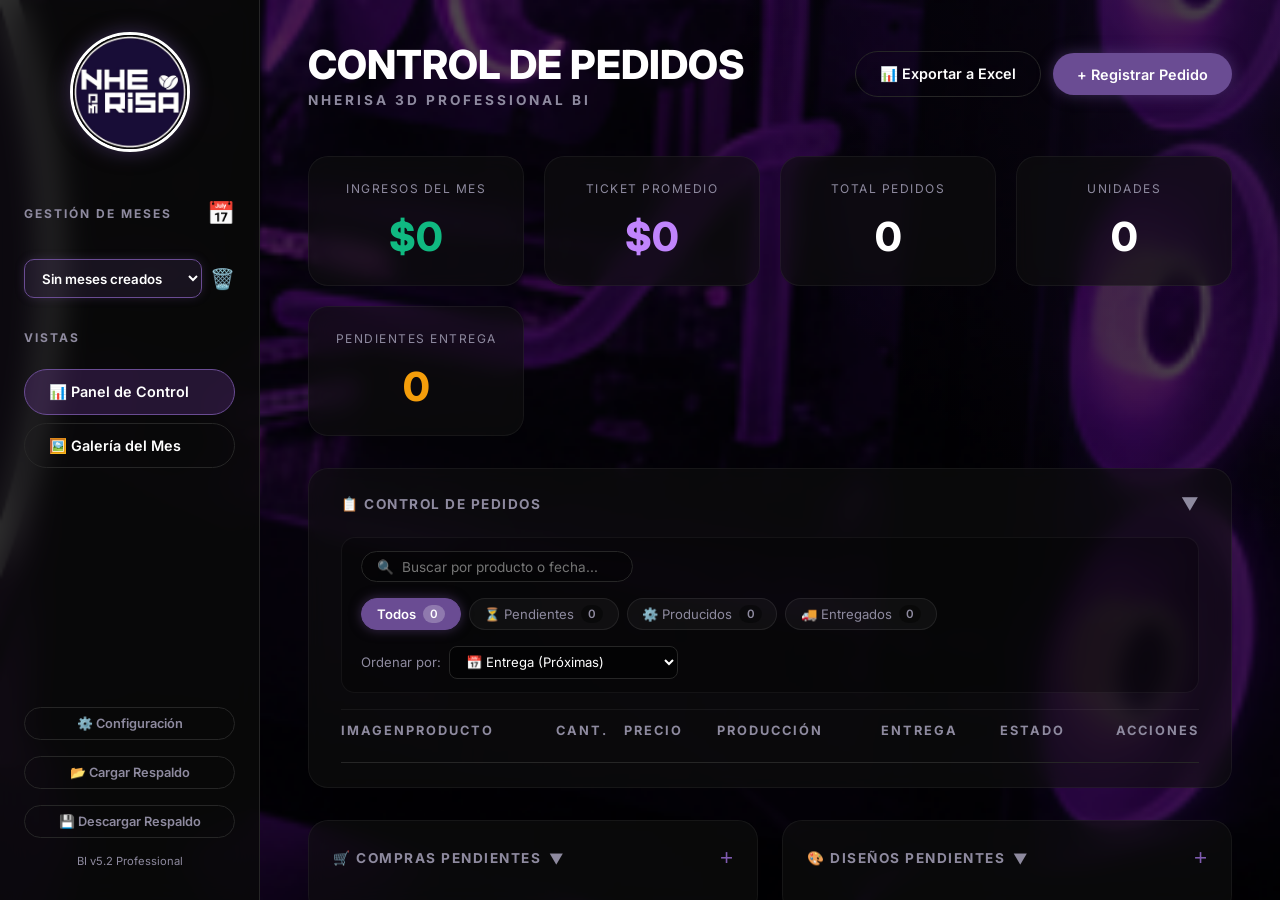
<file: index.html>
<!DOCTYPE html>
<html lang="es">

<head>
    <meta charset="UTF-8">
    <meta name="viewport" content="width=device-width, initial-scale=1.0">
    <meta name="description"
        content="Sistema de Control de Pedidos y Business Intelligence para NHERISA 3D. Gestión de pedidos, compras, diseños pendientes y estadísticas mensuales.">
    <title>Control de Pedidos — NHERISA 3D BI</title>
    <link rel="preconnect" href="https://fonts.googleapis.com">
    <link rel="preconnect" href="https://fonts.gstatic.com" crossorigin>
    <link href="https://fonts.googleapis.com/css2?family=Inter:wght@400;500;600;700;800&display=swap" rel="stylesheet">
    <link rel="stylesheet" href="style.css">
</head>

<body>
    <div id="app">
        <!-- Sidebar -->
        <aside class="sidebar">
            <div class="logo-container">
                <div class="logo-circle">
                    <img src="assets/images/nherisalogotipo.jpg" alt="NHERISA 3D Logo" class="logo-img" id="main-logo">
                </div>
            </div>

            <div class="sidebar-section" style="flex: 0 0 auto; margin-bottom: 1.5rem;">
                <div style="display: flex; justify-content: space-between; align-items: center; margin-bottom: 1rem;">
                    <h3 class="section-title" style="margin-bottom: 0;">GESTIÓN DE MESES</h3>
                    <button id="btn-new-month"
                        style="background: none; border: none; font-size: 1.4rem; cursor: pointer; transition: transform 0.2s;"
                        title="Agregar Nuevo Mes">📅</button>
                </div>
                <div style="display: flex; gap: 0.5rem; align-items: center; margin-bottom: 1rem;">
                    <select id="month-selector" class="form-control"
                        style="flex: 1; cursor: pointer; outline: none; padding: 0.6rem 0.8rem;">
                        <!-- Meses dinámicos -->
                    </select>
                    <button id="btn-delete-month"
                        style="background: none; border: none; color: #ef4444; font-size: 1.25rem; cursor: pointer; transition: transform 0.2s;"
                        title="Eliminar mes seleccionado">🗑️</button>
                </div>

                <h3 class="section-title" style="margin-bottom: 0.5rem;">VISTAS</h3>
                <div style="display: flex; flex-direction: column; gap: 0.5rem;">
                    <button id="btn-view-dashboard" class="btn btn-outline"
                        style="text-align: left; background-color: rgba(157, 78, 221, 0.2); border-color: var(--primary);">📊
                        Panel de Control</button>
                    <button id="btn-view-gallery" class="btn btn-outline" style="text-align: left;">🖼️ Galería del
                        Mes</button>
                </div>
            </div>

            <div class="sidebar-footer">
                <button id="btn-settings" class="btn btn-outline-small" style="width: 100%;">⚙️ Configuración</button>
                <button id="btn-restore" class="btn btn-outline-small" style="width: 100%;">📂 Cargar Respaldo</button>
                <input type="file" id="input-restore-file" accept=".json,application/json" style="display: none;">
                <button id="btn-backup" class="btn btn-outline-small" style="width: 100%;">💾 Descargar
                    Respaldo</button>
                <span class="version">BI v5.2 Professional</span>
            </div>
        </aside>

        <!-- Main Content -->
        <main class="main-content">
            <header class="header">
                <div>
                    <h1 class="main-title">CONTROL DE PEDIDOS</h1>
                    <h2 class="sub-title">NHERISA 3D PROFESSIONAL BI</h2>
                </div>
                <div class="header-actions">
                    <button id="btn-export-csv" class="btn btn-outline"
                        title="Descargar pedidos del mes en formato Excel/CSV">📊 Exportar a Excel</button>
                    <button id="btn-new-order" class="btn btn-primary">+ Registrar Pedido</button>
                </div>
            </header>

            <div id="view-dashboard">
                <section class="stats-grid">
                    <div class="stat-card">
                        <span class="stat-label">INGRESOS DEL MES</span>
                        <span id="stat-income" class="stat-value text-green">$0</span>
                    </div>
                    <div class="stat-card">
                        <span class="stat-label">TICKET PROMEDIO</span>
                        <span id="stat-avg-ticket" class="stat-value text-purple">$0</span>
                    </div>
                    <div class="stat-card">
                        <span class="stat-label">TOTAL PEDIDOS</span>
                        <span id="stat-orders" class="stat-value">0</span>
                    </div>
                    <div class="stat-card">
                        <span class="stat-label">UNIDADES</span>
                        <span id="stat-units" class="stat-value">0</span>
                    </div>
                    <div class="stat-card">
                        <span class="stat-label">PENDIENTES ENTREGA</span>
                        <span id="stat-pending" class="stat-value text-yellow">0</span>
                    </div>
                </section>

                <section class="table-section">
                    <div class="table-container" style="padding: 1.5rem 2rem;">
                        <div style="display: flex; justify-content: space-between; align-items: center; cursor: pointer; padding-bottom: 0.2rem;"
                            id="btn-toggle-orders">
                            <h3 class="section-title"
                                style="margin-bottom: 0; font-size: 0.85rem; letter-spacing: 1.5px; user-select: none;">
                                📋 CONTROL DE PEDIDOS</h3>
                            <span id="orders-toggle-icon"
                                style="font-size: 1.1rem; color: var(--text-muted); transition: transform 0.3s; transform: rotate(0deg); user-select: none;">▼</span>
                        </div>
                        <div id="orders-table-wrapper"
                            style="transition: max-height 0.6s ease-in-out, opacity 0.3s ease-in-out; max-height: 9999px; opacity: 1;">

                            <!-- Barra de Herramientas: Buscador, Filtros y Ordenamiento -->
                            <div class="orders-toolbar">
                                <div class="search-box">
                                    <span class="search-icon">🔍</span>
                                    <input type="text" id="order-search-input"
                                        placeholder="Buscar por producto o fecha..." class="toolbar-input"
                                        autocomplete="off">
                                    <button id="btn-clear-search" class="clear-search-btn" title="Limpiar búsqueda"
                                        style="display: none;">✕</button>
                                </div>
                                <div class="filter-group">
                                    <button class="filter-pill active" data-filter="all">Todos <span class="badge-count"
                                            id="count-all">0</span></button>
                                    <button class="filter-pill" data-filter="pending">⏳ Pendientes <span
                                            class="badge-count" id="count-pending">0</span></button>
                                    <button class="filter-pill" data-filter="produced">⚙️ Producidos <span
                                            class="badge-count" id="count-produced">0</span></button>
                                    <button class="filter-pill" data-filter="delivered">🚚 Entregados <span
                                            class="badge-count" id="count-delivered">0</span></button>
                                </div>
                                <div class="sort-group">
                                    <label for="order-sort-select">Ordenar por:</label>
                                    <select id="order-sort-select" class="toolbar-select">
                                        <option value="deliveryDate_asc">📅 Entrega (Próximas)</option>
                                        <option value="deliveryDate_desc">📅 Entrega (Lejanas)</option>
                                        <option value="productionDate_desc">⚙️ Producción (Recientes)</option>
                                        <option value="product_asc">🔤 Producto (A - Z)</option>
                                        <option value="product_desc">🔤 Producto (Z - A)</option>
                                        <option value="price_desc">💰 Precio (Mayor a menor)</option>
                                        <option value="price_asc">💰 Precio (Menor a mayor)</option>
                                        <option value="quantity_desc">📦 Cantidad (Mayor a menor)</option>
                                    </select>
                                </div>
                            </div>

                            <div
                                style="padding-top: 0.8rem; border-top: 1px solid rgba(255, 255, 255, 0.05); margin-top: 0.5rem; overflow-x: auto;">
                                <table class="data-table">
                                    <thead>
                                        <tr>
                                            <th style="width: 55px;">IMAGEN</th>
                                            <th class="th-sortable" data-sort="product" title="Clic para ordenar">
                                                PRODUCTO <span class="sort-indicator"></span></th>
                                            <th class="th-sortable" data-sort="quantity" style="text-align: center;"
                                                title="Clic para ordenar">CANT. <span class="sort-indicator"></span>
                                            </th>
                                            <th class="th-sortable" data-sort="price" title="Clic para ordenar">PRECIO
                                                <span class="sort-indicator"></span></th>
                                            <th class="th-sortable" data-sort="productionDate"
                                                title="Clic para ordenar">PRODUCCIÓN <span
                                                    class="sort-indicator"></span></th>
                                            <th class="th-sortable" data-sort="deliveryDate" title="Clic para ordenar">
                                                ENTREGA <span class="sort-indicator"></span></th>
                                            <th>ESTADO</th>
                                            <th style="text-align: right; width: 100px;">ACCIONES</th>
                                        </tr>
                                    </thead>
                                    <tbody id="orders-table-body">
                                        <!-- Pedidos dinámicos -->
                                    </tbody>
                                </table>
                            </div>
                        </div>
                    </div>
                </section>

                <div class="todo-grid"
                    style="display: grid; grid-template-columns: 1fr 1fr; gap: 1.5rem; margin-top: 1.5rem; margin-bottom: 1.5rem;">
                    <section class="compras-section"
                        style="background-color: var(--bg-card); border-radius: 20px; padding: 1.5rem; border: 1px solid rgba(255, 255, 255, 0.05); backdrop-filter: blur(10px); -webkit-backdrop-filter: blur(10px); display: flex; flex-direction: column;">
                        <div
                            style="display: flex; justify-content: space-between; align-items: center; margin-bottom: 1.2rem;">
                            <div style="display: flex; align-items: center; gap: 0.5rem; cursor: pointer; user-select: none;"
                                id="btn-toggle-compras">
                                <h3 class="section-title"
                                    style="margin-bottom: 0; font-size: 0.85rem; letter-spacing: 1.5px;">🛒 COMPRAS
                                    PENDIENTES</h3>
                                <span id="compras-toggle-icon"
                                    style="font-size: 0.9rem; color: var(--text-muted); transition: transform 0.3s; transform: rotate(0deg);">▼</span>
                            </div>
                            <button id="btn-new-compra"
                                style="background: none; border: none; font-size: 1.4rem; cursor: pointer; transition: transform 0.2s; color: var(--primary-hover);"
                                title="Agregar Compra Pendiente">+</button>
                        </div>
                        <div id="compras-wrapper"
                            style="transition: max-height 0.6s ease-in-out, opacity 0.3s ease-in-out; overflow: hidden; max-height: 9999px; opacity: 1;">
                            <div id="compras-container"
                                style="max-height: 300px; overflow-y: auto; display: flex; flex-direction: column; gap: 0.6rem; padding-right: 0.4rem;">
                                <!-- Compras dinámicas -->
                            </div>
                        </div>
                    </section>

                    <section class="diseños-section"
                        style="background-color: var(--bg-card); border-radius: 20px; padding: 1.5rem; border: 1px solid rgba(255, 255, 255, 0.05); backdrop-filter: blur(10px); -webkit-backdrop-filter: blur(10px); display: flex; flex-direction: column;">
                        <div
                            style="display: flex; justify-content: space-between; align-items: center; margin-bottom: 1.2rem;">
                            <div style="display: flex; align-items: center; gap: 0.5rem; cursor: pointer; user-select: none;"
                                id="btn-toggle-diseños">
                                <h3 class="section-title"
                                    style="margin-bottom: 0; font-size: 0.85rem; letter-spacing: 1.5px;">🎨 DISEÑOS
                                    PENDIENTES</h3>
                                <span id="diseños-toggle-icon"
                                    style="font-size: 0.9rem; color: var(--text-muted); transition: transform 0.3s; transform: rotate(0deg);">▼</span>
                            </div>
                            <button id="btn-new-diseño"
                                style="background: none; border: none; font-size: 1.4rem; cursor: pointer; transition: transform 0.2s; color: var(--primary-hover);"
                                title="Agregar Diseño Pendiente">+</button>
                        </div>
                        <div id="diseños-wrapper"
                            style="transition: max-height 0.6s ease-in-out, opacity 0.3s ease-in-out; overflow: hidden; max-height: 9999px; opacity: 1;">
                            <div id="diseños-container"
                                style="max-height: 300px; overflow-y: auto; display: flex; flex-direction: column; gap: 0.6rem; padding-right: 0.4rem;">
                                <!-- Diseños dinámicos -->
                            </div>
                        </div>
                    </section>
                </div>

                <div class="bottom-grid"
                    style="display: grid; grid-template-columns: 1fr 1fr; gap: 1.5rem; margin-top: 1.5rem;">
                    <section class="top-products-section" style="margin-top: 0; display: flex; flex-direction: column;">
                        <div style="display: flex; justify-content: space-between; align-items: center; cursor: pointer; user-select: none; margin-bottom: 0.5rem;"
                            id="btn-toggle-products">
                            <h3 class="section-title" style="margin-bottom: 0;">PRODUCTOS MÁS PEDIDOS</h3>
                            <span id="products-toggle-icon"
                                style="font-size: 0.9rem; color: var(--text-muted); transition: transform 0.3s; transform: rotate(0deg);">▼</span>
                        </div>
                        <div id="products-wrapper"
                            style="transition: max-height 0.6s ease-in-out, opacity 0.3s ease-in-out; overflow: hidden; max-height: 9999px; opacity: 1;">
                            <div style="height: 250px; margin-top: 1rem; position: relative;">
                                <canvas id="topProductsChart"></canvas>
                            </div>
                        </div>
                    </section>

                    <section class="notes-section"
                        style="background-color: var(--bg-card); border-radius: 20px; padding: 1.5rem; border: 1px solid rgba(255, 255, 255, 0.05); backdrop-filter: blur(10px); -webkit-backdrop-filter: blur(10px); display: flex; flex-direction: column;">
                        <div style="display: flex; justify-content: space-between; align-items: center; cursor: pointer; user-select: none; margin-bottom: 0.5rem;"
                            id="btn-toggle-notes">
                            <h3 class="section-title" style="margin-bottom: 0;">ANOTACIONES DEL MES</h3>
                            <span id="notes-toggle-icon"
                                style="font-size: 0.9rem; color: var(--text-muted); transition: transform 0.3s; transform: rotate(0deg);">▼</span>
                        </div>
                        <div id="notes-wrapper"
                            style="transition: max-height 0.6s ease-in-out, opacity 0.3s ease-in-out; overflow: hidden; max-height: 9999px; opacity: 1;">
                            <textarea id="month-notes"
                                placeholder="Escribe tus notas aquí... (Recordatorios, insumos faltantes, etc.)"
                                style="width: 100%; height: 250px; background: rgba(0, 0, 0, 0.2); border: 1px solid rgba(255,255,255,0.1); border-radius: 10px; color: var(--text-main); padding: 1rem; font-family: 'Inter', sans-serif; resize: none; margin-top: 1rem; outline: none; transition: border-color 0.3s;"></textarea>
                        </div>
                    </section>
                </div>
            </div>

            <div id="view-gallery" style="display: none; transition: opacity 0.3s ease;">
                <h2 style="margin-bottom: 1.5rem; color: var(--primary); font-weight: 600; letter-spacing: 1px;">📸
                    GALERÍA DEL MES</h2>
                <div id="gallery-grid"
                    style="display: grid; grid-template-columns: repeat(auto-fill, minmax(200px, 1fr)); gap: 1.5rem;">
                    <!-- Imágenes de la galería dinámicas -->
                </div>
            </div>
        </main>
    </div>

    <!-- Toast Notifications Container -->
    <div id="toast-container" class="toast-container"></div>

    <!-- Modals (Popups) -->
    <div id="modal-overlay" class="modal-overlay hidden">
        <div class="modal-content">
            <div class="modal-header">
                <h3 id="modal-title" class="modal-title">Título Modal</h3>
                <button id="btn-close-modal" class="btn-close">&times;</button>
            </div>
            <div id="modal-body" class="modal-body">
                <!-- Contenido del modal dinámico -->
            </div>
        </div>
    </div>

    <script src="assets/lib/chart.js"></script>
    <script src="app.js"></script>
</body>

</html>
</file>
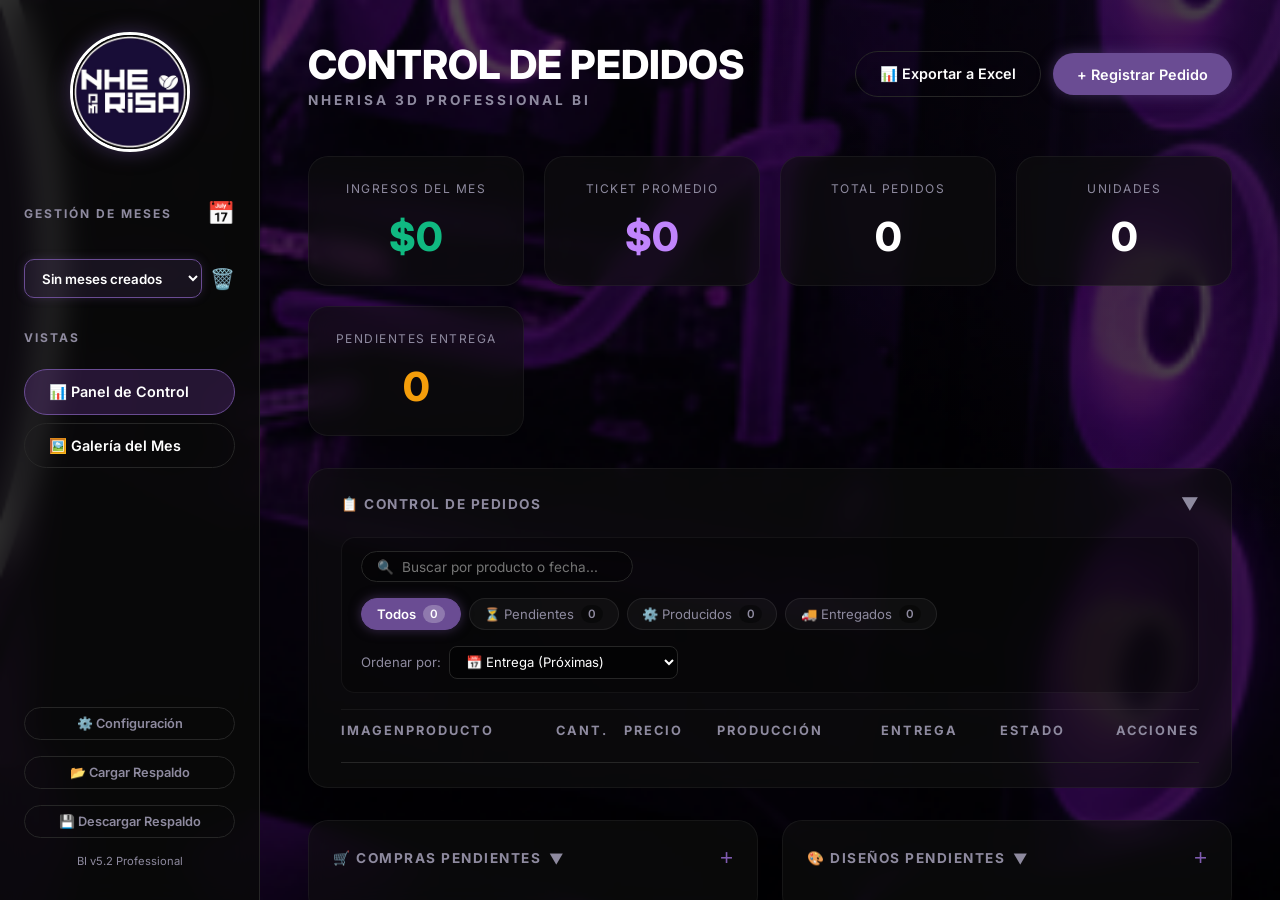
<file: src/index.html>
<!DOCTYPE html>
<html lang="es">
<head>
    <meta charset="UTF-8">
    <meta name="viewport" content="width=device-width, initial-scale=1.0">
    <meta name="description" content="Sistema de Control de Pedidos y Business Intelligence para NHERISA 3D. Gestión de pedidos, compras, diseños pendientes y estadísticas mensuales.">
    <title>Control de Pedidos — NHERISA 3D BI</title>
    <link rel="preconnect" href="https://fonts.googleapis.com">
    <link rel="preconnect" href="https://fonts.gstatic.com" crossorigin>
    <link href="https://fonts.googleapis.com/css2?family=Inter:wght@400;500;600;700;800&display=swap" rel="stylesheet">
    <link rel="stylesheet" href="style.css">
</head>
<body>
    <div id="app">
        <!-- Sidebar -->
        <aside class="sidebar">
            <div class="logo-container">
                <div class="logo-circle">
                    <img src="assets/images/nherisalogotipo.jpg" alt="NHERISA 3D Logo" class="logo-img" id="main-logo">
                </div>
            </div>
            
            <div class="sidebar-section" style="flex: 0 0 auto; margin-bottom: 1.5rem;">
                <div style="display: flex; justify-content: space-between; align-items: center; margin-bottom: 1rem;">
                    <h3 class="section-title" style="margin-bottom: 0;">GESTIÓN DE MESES</h3>
                    <button id="btn-new-month" style="background: none; border: none; font-size: 1.4rem; cursor: pointer; transition: transform 0.2s;" title="Agregar Nuevo Mes">📅</button>
                </div>
                <div style="display: flex; gap: 0.5rem; align-items: center; margin-bottom: 1rem;">
                    <select id="month-selector" class="form-control" style="flex: 1; cursor: pointer; outline: none; padding: 0.6rem 0.8rem;">
                        <!-- Meses dinámicos -->
                    </select>
                    <button id="btn-delete-month" style="background: none; border: none; color: #ef4444; font-size: 1.25rem; cursor: pointer; transition: transform 0.2s;" title="Eliminar mes seleccionado">🗑️</button>
                </div>
                
                <h3 class="section-title" style="margin-bottom: 0.5rem;">VISTAS</h3>
                <div style="display: flex; flex-direction: column; gap: 0.5rem;">
                    <button id="btn-view-dashboard" class="btn btn-outline" style="text-align: left; background-color: rgba(157, 78, 221, 0.2); border-color: var(--primary);">📊 Panel de Control</button>
                    <button id="btn-view-gallery" class="btn btn-outline" style="text-align: left;">🖼️ Galería del Mes</button>
                </div>
            </div>

            <div class="sidebar-footer">
                <button id="btn-settings" class="btn btn-outline-small" style="width: 100%;">⚙️ Configuración</button>
                <button id="btn-restore" class="btn btn-outline-small" style="width: 100%;">📂 Cargar Respaldo</button>
                <input type="file" id="input-restore-file" accept=".json,application/json" style="display: none;">
                <button id="btn-backup" class="btn btn-outline-small" style="width: 100%;">💾 Descargar Respaldo</button>
                <span class="version">BI v5.2 Professional</span>
            </div>
        </aside>

        <!-- Main Content -->
        <main class="main-content">
            <header class="header">
                <div>
                    <h1 class="main-title">CONTROL DE PEDIDOS</h1>
                    <h2 class="sub-title">NHERISA 3D PROFESSIONAL BI</h2>
                </div>
                <div class="header-actions">
                    <button id="btn-export-csv" class="btn btn-outline" title="Descargar pedidos del mes en formato Excel/CSV">📊 Exportar a Excel</button>
                    <button id="btn-new-order" class="btn btn-primary">+ Registrar Pedido</button>
                </div>
            </header>

            <div id="view-dashboard">
                <section class="stats-grid">
                    <div class="stat-card">
                        <span class="stat-label">INGRESOS DEL MES</span>
                        <span id="stat-income" class="stat-value text-green">$0</span>
                    </div>
                    <div class="stat-card">
                        <span class="stat-label">TICKET PROMEDIO</span>
                        <span id="stat-avg-ticket" class="stat-value text-purple">$0</span>
                    </div>
                    <div class="stat-card">
                        <span class="stat-label">TOTAL PEDIDOS</span>
                        <span id="stat-orders" class="stat-value">0</span>
                    </div>
                    <div class="stat-card">
                        <span class="stat-label">UNIDADES</span>
                        <span id="stat-units" class="stat-value">0</span>
                    </div>
                    <div class="stat-card">
                        <span class="stat-label">PENDIENTES ENTREGA</span>
                        <span id="stat-pending" class="stat-value text-yellow">0</span>
                    </div>
                </section>

                <section class="table-section">
                    <div class="table-container" style="padding: 1.5rem 2rem;">
                        <div style="display: flex; justify-content: space-between; align-items: center; cursor: pointer; padding-bottom: 0.2rem;" id="btn-toggle-orders">
                            <h3 class="section-title" style="margin-bottom: 0; font-size: 0.85rem; letter-spacing: 1.5px; user-select: none;">📋 CONTROL DE PEDIDOS</h3>
                            <span id="orders-toggle-icon" style="font-size: 1.1rem; color: var(--text-muted); transition: transform 0.3s; transform: rotate(0deg); user-select: none;">▼</span>
                        </div>
                        <div id="orders-table-wrapper" style="transition: max-height 0.6s ease-in-out, opacity 0.3s ease-in-out; max-height: 9999px; opacity: 1;">
                            
                            <!-- Barra de Herramientas: Buscador, Filtros y Ordenamiento -->
                            <div class="orders-toolbar">
                                <div class="search-box">
                                    <span class="search-icon">🔍</span>
                                    <input type="text" id="order-search-input" placeholder="Buscar por producto o fecha..." class="toolbar-input" autocomplete="off">
                                    <button id="btn-clear-search" class="clear-search-btn" title="Limpiar búsqueda" style="display: none;">✕</button>
                                </div>
                                <div class="filter-group">
                                    <button class="filter-pill active" data-filter="all">Todos <span class="badge-count" id="count-all">0</span></button>
                                    <button class="filter-pill" data-filter="pending">⏳ Pendientes <span class="badge-count" id="count-pending">0</span></button>
                                    <button class="filter-pill" data-filter="produced">⚙️ Producidos <span class="badge-count" id="count-produced">0</span></button>
                                    <button class="filter-pill" data-filter="delivered">🚚 Entregados <span class="badge-count" id="count-delivered">0</span></button>
                                </div>
                                <div class="sort-group">
                                    <label for="order-sort-select">Ordenar por:</label>
                                    <select id="order-sort-select" class="toolbar-select">
                                        <option value="deliveryDate_asc">📅 Entrega (Próximas)</option>
                                        <option value="deliveryDate_desc">📅 Entrega (Lejanas)</option>
                                        <option value="productionDate_desc">⚙️ Producción (Recientes)</option>
                                        <option value="product_asc">🔤 Producto (A - Z)</option>
                                        <option value="product_desc">🔤 Producto (Z - A)</option>
                                        <option value="price_desc">💰 Precio (Mayor a menor)</option>
                                        <option value="price_asc">💰 Precio (Menor a mayor)</option>
                                        <option value="quantity_desc">📦 Cantidad (Mayor a menor)</option>
                                    </select>
                                </div>
                            </div>

                            <div style="padding-top: 0.8rem; border-top: 1px solid rgba(255, 255, 255, 0.05); margin-top: 0.5rem; overflow-x: auto;">
                                <table class="data-table">
                                    <thead>
                                        <tr>
                                            <th style="width: 55px;">IMAGEN</th>
                                            <th class="th-sortable" data-sort="product" title="Clic para ordenar">PRODUCTO <span class="sort-indicator"></span></th>
                                            <th class="th-sortable" data-sort="quantity" style="text-align: center;" title="Clic para ordenar">CANT. <span class="sort-indicator"></span></th>
                                            <th class="th-sortable" data-sort="price" title="Clic para ordenar">PRECIO <span class="sort-indicator"></span></th>
                                            <th class="th-sortable" data-sort="productionDate" title="Clic para ordenar">PRODUCCIÓN <span class="sort-indicator"></span></th>
                                            <th class="th-sortable" data-sort="deliveryDate" title="Clic para ordenar">ENTREGA <span class="sort-indicator"></span></th>
                                            <th>ESTADO</th>
                                            <th style="text-align: right; width: 100px;">ACCIONES</th>
                                        </tr>
                                    </thead>
                                    <tbody id="orders-table-body">
                                        <!-- Pedidos dinámicos -->
                                    </tbody>
                                </table>
                            </div>
                        </div>
                    </div>
                </section>

            <div class="todo-grid" style="display: grid; grid-template-columns: 1fr 1fr; gap: 1.5rem; margin-top: 1.5rem; margin-bottom: 1.5rem;">
                <section class="compras-section" style="background-color: var(--bg-card); border-radius: 20px; padding: 1.5rem; border: 1px solid rgba(255, 255, 255, 0.05); backdrop-filter: blur(10px); -webkit-backdrop-filter: blur(10px); display: flex; flex-direction: column;">
                    <div style="display: flex; justify-content: space-between; align-items: center; margin-bottom: 1.2rem;">
                        <div style="display: flex; align-items: center; gap: 0.5rem; cursor: pointer; user-select: none;" id="btn-toggle-compras">
                            <h3 class="section-title" style="margin-bottom: 0; font-size: 0.85rem; letter-spacing: 1.5px;">🛒 COMPRAS PENDIENTES</h3>
                            <span id="compras-toggle-icon" style="font-size: 0.9rem; color: var(--text-muted); transition: transform 0.3s; transform: rotate(0deg);">▼</span>
                        </div>
                        <button id="btn-new-compra" style="background: none; border: none; font-size: 1.4rem; cursor: pointer; transition: transform 0.2s; color: var(--primary-hover);" title="Agregar Compra Pendiente">+</button>
                    </div>
                    <div id="compras-wrapper" style="transition: max-height 0.6s ease-in-out, opacity 0.3s ease-in-out; overflow: hidden; max-height: 9999px; opacity: 1;">
                        <div id="compras-container" style="max-height: 300px; overflow-y: auto; display: flex; flex-direction: column; gap: 0.6rem; padding-right: 0.4rem;">
                            <!-- Compras dinámicas -->
                        </div>
                    </div>
                </section>

                <section class="diseños-section" style="background-color: var(--bg-card); border-radius: 20px; padding: 1.5rem; border: 1px solid rgba(255, 255, 255, 0.05); backdrop-filter: blur(10px); -webkit-backdrop-filter: blur(10px); display: flex; flex-direction: column;">
                    <div style="display: flex; justify-content: space-between; align-items: center; margin-bottom: 1.2rem;">
                        <div style="display: flex; align-items: center; gap: 0.5rem; cursor: pointer; user-select: none;" id="btn-toggle-diseños">
                            <h3 class="section-title" style="margin-bottom: 0; font-size: 0.85rem; letter-spacing: 1.5px;">🎨 DISEÑOS PENDIENTES</h3>
                            <span id="diseños-toggle-icon" style="font-size: 0.9rem; color: var(--text-muted); transition: transform 0.3s; transform: rotate(0deg);">▼</span>
                        </div>
                        <button id="btn-new-diseño" style="background: none; border: none; font-size: 1.4rem; cursor: pointer; transition: transform 0.2s; color: var(--primary-hover);" title="Agregar Diseño Pendiente">+</button>
                    </div>
                    <div id="diseños-wrapper" style="transition: max-height 0.6s ease-in-out, opacity 0.3s ease-in-out; overflow: hidden; max-height: 9999px; opacity: 1;">
                        <div id="diseños-container" style="max-height: 300px; overflow-y: auto; display: flex; flex-direction: column; gap: 0.6rem; padding-right: 0.4rem;">
                            <!-- Diseños dinámicos -->
                        </div>
                    </div>
                </section>
            </div>

            <div class="bottom-grid" style="display: grid; grid-template-columns: 1fr 1fr; gap: 1.5rem; margin-top: 1.5rem;">
                <section class="top-products-section" style="margin-top: 0; display: flex; flex-direction: column;">
                    <div style="display: flex; justify-content: space-between; align-items: center; cursor: pointer; user-select: none; margin-bottom: 0.5rem;" id="btn-toggle-products">
                        <h3 class="section-title" style="margin-bottom: 0;">PRODUCTOS MÁS PEDIDOS</h3>
                        <span id="products-toggle-icon" style="font-size: 0.9rem; color: var(--text-muted); transition: transform 0.3s; transform: rotate(0deg);">▼</span>
                    </div>
                    <div id="products-wrapper" style="transition: max-height 0.6s ease-in-out, opacity 0.3s ease-in-out; overflow: hidden; max-height: 9999px; opacity: 1;">
                        <div style="height: 250px; margin-top: 1rem; position: relative;">
                            <canvas id="topProductsChart"></canvas>
                        </div>
                    </div>
                </section>

                <section class="notes-section" style="background-color: var(--bg-card); border-radius: 20px; padding: 1.5rem; border: 1px solid rgba(255, 255, 255, 0.05); backdrop-filter: blur(10px); -webkit-backdrop-filter: blur(10px); display: flex; flex-direction: column;">
                    <div style="display: flex; justify-content: space-between; align-items: center; cursor: pointer; user-select: none; margin-bottom: 0.5rem;" id="btn-toggle-notes">
                        <h3 class="section-title" style="margin-bottom: 0;">ANOTACIONES DEL MES</h3>
                        <span id="notes-toggle-icon" style="font-size: 0.9rem; color: var(--text-muted); transition: transform 0.3s; transform: rotate(0deg);">▼</span>
                    </div>
                    <div id="notes-wrapper" style="transition: max-height 0.6s ease-in-out, opacity 0.3s ease-in-out; overflow: hidden; max-height: 9999px; opacity: 1;">
                        <textarea id="month-notes" placeholder="Escribe tus notas aquí... (Recordatorios, insumos faltantes, etc.)" style="width: 100%; height: 250px; background: rgba(0, 0, 0, 0.2); border: 1px solid rgba(255,255,255,0.1); border-radius: 10px; color: var(--text-main); padding: 1rem; font-family: 'Inter', sans-serif; resize: none; margin-top: 1rem; outline: none; transition: border-color 0.3s;"></textarea>
                    </div>
                </section>
            </div>
            </div>
            
            <div id="view-gallery" style="display: none; transition: opacity 0.3s ease;">
                <h2 style="margin-bottom: 1.5rem; color: var(--primary); font-weight: 600; letter-spacing: 1px;">📸 GALERÍA DEL MES</h2>
                <div id="gallery-grid" style="display: grid; grid-template-columns: repeat(auto-fill, minmax(200px, 1fr)); gap: 1.5rem;">
                    <!-- Imágenes de la galería dinámicas -->
                </div>
            </div>
        </main>
    </div>

    <!-- Toast Notifications Container -->
    <div id="toast-container" class="toast-container"></div>

    <!-- Modals (Popups) -->
    <div id="modal-overlay" class="modal-overlay hidden">
        <div class="modal-content">
            <div class="modal-header">
                <h3 id="modal-title" class="modal-title">Título Modal</h3>
                <button id="btn-close-modal" class="btn-close">&times;</button>
            </div>
            <div id="modal-body" class="modal-body">
                <!-- Contenido del modal dinámico -->
            </div>
        </div>
    </div>

    <script src="assets/lib/chart.js"></script>
    <script src="app.js"></script>
</body>
</html>
</file>
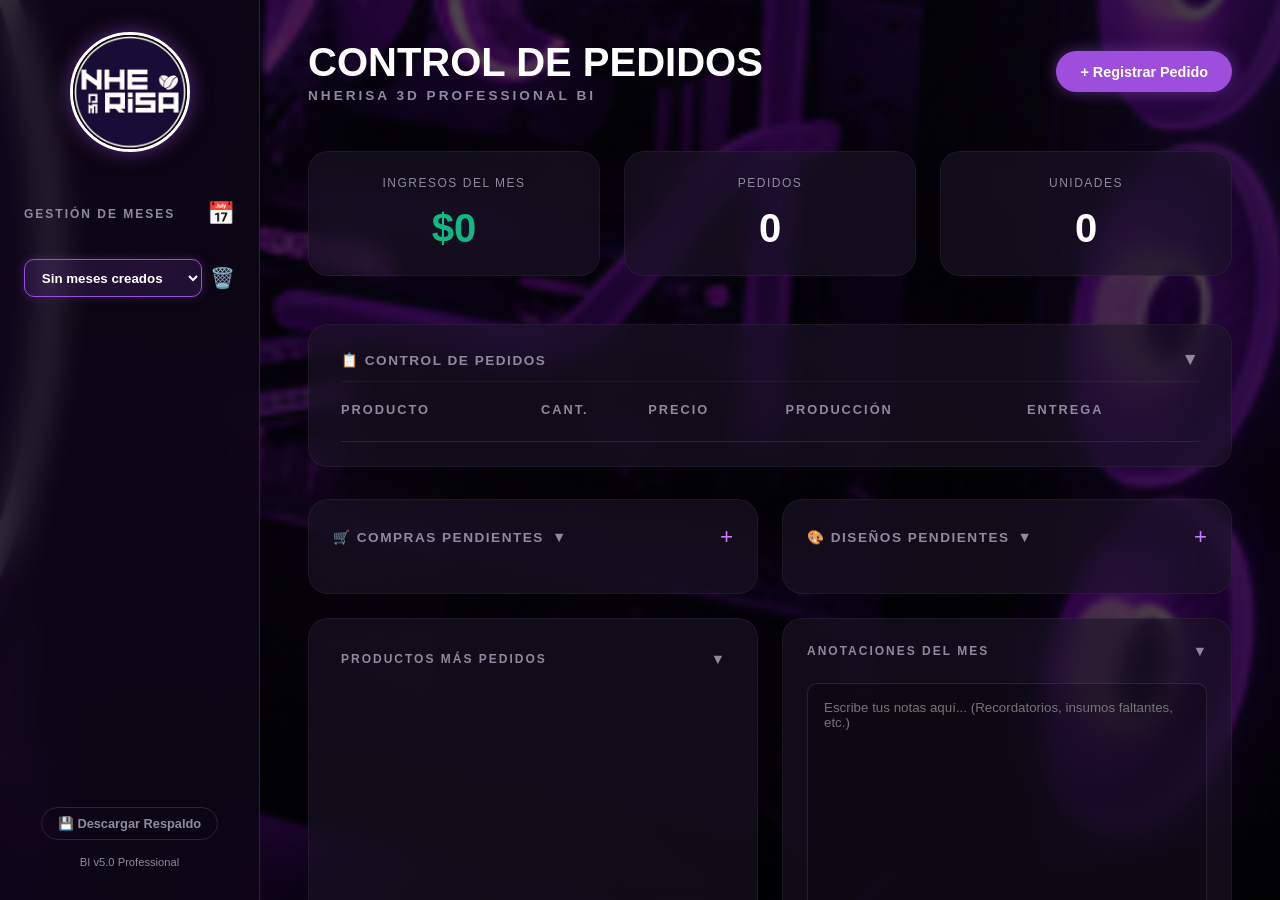
<file: backups/v5.0_original/index.html>
<!DOCTYPE html>
<html lang="es">
<head>
    <meta charset="UTF-8">
    <meta name="viewport" content="width=device-width, initial-scale=1.0">
    <title>NHERISA 3D Professional BI</title>
    <link rel="stylesheet" href="style.css">

</head>
<body>
    <div id="app">
        <!-- Sidebar -->
        <aside class="sidebar">
            <div class="logo-container">
                <div class="logo-circle">
                    <img src="images/nherisalogotipo.jpg.jpg" alt="NHE de RISA Logo" class="logo-img">
                </div>
            </div>
            
            <div class="sidebar-section" style="flex: 0 0 auto; margin-bottom: 1.5rem;">
                <div style="display: flex; justify-content: space-between; align-items: center; margin-bottom: 1rem;">
                    <h3 class="section-title" style="margin-bottom: 0;">GESTIÓN DE MESES</h3>
                    <button id="btn-new-month" style="background: none; border: none; font-size: 1.4rem; cursor: pointer; transition: transform 0.2s;" title="Agregar Nuevo Mes">📅</button>
                </div>
                <div style="display: flex; gap: 0.5rem; align-items: center;">
                    <select id="month-selector" class="form-control" style="flex: 1; cursor: pointer; outline: none; padding: 0.6rem 0.8rem;">
                        <!-- Meses dinámicos -->
                    </select>
                    <button id="btn-delete-month" style="background: none; border: none; color: #ef4444; font-size: 1.25rem; cursor: pointer; transition: transform 0.2s;" title="Eliminar mes seleccionado">🗑️</button>
                </div>
            </div>

            <div class="sidebar-footer">
                <button id="btn-backup" class="btn btn-outline-small">💾 Descargar Respaldo</button>
                <span class="version">BI v5.0 Professional</span>
            </div>
        </aside>

        <!-- Main Content -->
        <main class="main-content">
            <header class="header">
                <div>
                    <h1 class="main-title">CONTROL DE PEDIDOS</h1>
                    <h2 class="sub-title">NHERISA 3D PROFESSIONAL BI</h2>
                </div>
                <button id="btn-new-order" class="btn btn-primary">+ Registrar Pedido</button>
            </header>

            <section class="stats-grid">
                <div class="stat-card">
                    <span class="stat-label">INGRESOS DEL MES</span>
                    <span id="stat-income" class="stat-value text-green">$0</span>
                </div>
                <div class="stat-card">
                    <span class="stat-label">PEDIDOS</span>
                    <span id="stat-orders" class="stat-value">0</span>
                </div>
                <div class="stat-card">
                    <span class="stat-label">UNIDADES</span>
                    <span id="stat-units" class="stat-value">0</span>
                </div>
            </section>

            <section class="table-section">
                <div class="table-container" style="padding: 1.5rem 2rem;">
                    <div style="display: flex; justify-content: space-between; align-items: center; cursor: pointer; padding-bottom: 0.2rem;" id="btn-toggle-orders">
                        <h3 class="section-title" style="margin-bottom: 0; font-size: 0.85rem; letter-spacing: 1.5px; user-select: none;">📋 CONTROL DE PEDIDOS</h3>
                        <span id="orders-toggle-icon" style="font-size: 1.1rem; color: var(--text-muted); transition: transform 0.3s; transform: rotate(0deg); user-select: none;">▼</span>
                    </div>
                    <div id="orders-table-wrapper" style="transition: max-height 0.4s ease-in-out, opacity 0.3s ease-in-out; overflow: hidden; max-height: 800px; opacity: 1;">
                        <div style="padding-top: 1.2rem; border-top: 1px solid rgba(255, 255, 255, 0.05); margin-top: 0.5rem;">
                            <table class="data-table">
                                <thead>
                                    <tr>
                                        <th>PRODUCTO</th>
                                        <th>CANT.</th>
                                        <th>PRECIO</th>
                                        <th>PRODUCCIÓN</th>
                                        <th>ENTREGA</th>
                                        <th></th>
                                    </tr>
                                </thead>
                                <tbody id="orders-table-body">
                                    <!-- Pedidos dinámicos -->
                                </tbody>
                            </table>
                        </div>
                    </div>
                </div>
            </section>

            <div class="todo-grid" style="display: grid; grid-template-columns: 1fr 1fr; gap: 1.5rem; margin-top: 1.5rem; margin-bottom: 1.5rem;">
                <section class="compras-section" style="background-color: var(--bg-card); border-radius: 20px; padding: 1.5rem; border: 1px solid rgba(255, 255, 255, 0.05); backdrop-filter: blur(10px); -webkit-backdrop-filter: blur(10px); display: flex; flex-direction: column;">
                    <div style="display: flex; justify-content: space-between; align-items: center; margin-bottom: 1.2rem;">
                        <div style="display: flex; align-items: center; gap: 0.5rem; cursor: pointer; user-select: none;" id="btn-toggle-compras">
                            <h3 class="section-title" style="margin-bottom: 0; font-size: 0.85rem; letter-spacing: 1.5px;">🛒 COMPRAS PENDIENTES</h3>
                            <span id="compras-toggle-icon" style="font-size: 0.9rem; color: var(--text-muted); transition: transform 0.3s; transform: rotate(0deg);">▼</span>
                        </div>
                        <button id="btn-new-compra" style="background: none; border: none; font-size: 1.4rem; cursor: pointer; transition: transform 0.2s; color: var(--primary-hover);" title="Agregar Compra Pendiente">+</button>
                    </div>
                    <div id="compras-wrapper" style="transition: max-height 0.4s ease-in-out, opacity 0.3s ease-in-out; overflow: hidden; max-height: 250px; opacity: 1;">
                        <div id="compras-container" style="max-height: 220px; overflow-y: auto; display: flex; flex-direction: column; gap: 0.6rem; padding-right: 0.2rem;">
                            <!-- Compras dinámicas -->
                        </div>
                    </div>
                </section>

                <section class="diseños-section" style="background-color: var(--bg-card); border-radius: 20px; padding: 1.5rem; border: 1px solid rgba(255, 255, 255, 0.05); backdrop-filter: blur(10px); -webkit-backdrop-filter: blur(10px); display: flex; flex-direction: column;">
                    <div style="display: flex; justify-content: space-between; align-items: center; margin-bottom: 1.2rem;">
                        <div style="display: flex; align-items: center; gap: 0.5rem; cursor: pointer; user-select: none;" id="btn-toggle-diseños">
                            <h3 class="section-title" style="margin-bottom: 0; font-size: 0.85rem; letter-spacing: 1.5px;">🎨 DISEÑOS PENDIENTES</h3>
                            <span id="diseños-toggle-icon" style="font-size: 0.9rem; color: var(--text-muted); transition: transform 0.3s; transform: rotate(0deg);">▼</span>
                        </div>
                        <button id="btn-new-diseño" style="background: none; border: none; font-size: 1.4rem; cursor: pointer; transition: transform 0.2s; color: var(--primary-hover);" title="Agregar Diseño Pendiente">+</button>
                    </div>
                    <div id="diseños-wrapper" style="transition: max-height 0.4s ease-in-out, opacity 0.3s ease-in-out; overflow: hidden; max-height: 250px; opacity: 1;">
                        <div id="diseños-container" style="max-height: 220px; overflow-y: auto; display: flex; flex-direction: column; gap: 0.6rem; padding-right: 0.2rem;">
                            <!-- Diseños dinámicos -->
                        </div>
                    </div>
                </section>
            </div>

            <div class="bottom-grid" style="display: grid; grid-template-columns: 1fr 1fr; gap: 1.5rem; margin-top: 1.5rem;">
                <section class="top-products-section" style="margin-top: 0; display: flex; flex-direction: column;">
                    <div style="display: flex; justify-content: space-between; align-items: center; cursor: pointer; user-select: none; margin-bottom: 0.5rem;" id="btn-toggle-products">
                        <h3 class="section-title" style="margin-bottom: 0;">PRODUCTOS MÁS PEDIDOS</h3>
                        <span id="products-toggle-icon" style="font-size: 0.9rem; color: var(--text-muted); transition: transform 0.3s; transform: rotate(0deg);">▼</span>
                    </div>
                    <div id="products-wrapper" style="transition: max-height 0.4s ease-in-out, opacity 0.3s ease-in-out; overflow: hidden; max-height: 300px; opacity: 1;">
                        <div style="height: 250px; margin-top: 1rem; position: relative;">
                            <canvas id="topProductsChart"></canvas>
                        </div>
                    </div>
                </section>

                <section class="notes-section" style="background-color: var(--bg-card); border-radius: 20px; padding: 1.5rem; border: 1px solid rgba(255, 255, 255, 0.05); backdrop-filter: blur(10px); -webkit-backdrop-filter: blur(10px); display: flex; flex-direction: column;">
                    <div style="display: flex; justify-content: space-between; align-items: center; cursor: pointer; user-select: none; margin-bottom: 0.5rem;" id="btn-toggle-notes">
                        <h3 class="section-title" style="margin-bottom: 0;">ANOTACIONES DEL MES</h3>
                        <span id="notes-toggle-icon" style="font-size: 0.9rem; color: var(--text-muted); transition: transform 0.3s; transform: rotate(0deg);">▼</span>
                    </div>
                    <div id="notes-wrapper" style="transition: max-height 0.4s ease-in-out, opacity 0.3s ease-in-out; overflow: hidden; max-height: 300px; opacity: 1;">
                        <textarea id="month-notes" placeholder="Escribe tus notas aquí... (Recordatorios, insumos faltantes, etc.)" style="width: 100%; height: 250px; background: rgba(0, 0, 0, 0.2); border: 1px solid rgba(255,255,255,0.1); border-radius: 10px; color: var(--text-main); padding: 1rem; font-family: 'Inter', sans-serif; resize: none; margin-top: 1rem; outline: none; transition: border-color 0.3s;"></textarea>
                    </div>
                </section>
            </div>
        </main>
    </div>

    <!-- Modals (Popups) -->
    <div id="modal-overlay" class="modal-overlay hidden">
        <div class="modal-content">
            <div class="modal-header">
                <h3 id="modal-title" class="modal-title">Título Modal</h3>
                <button id="btn-close-modal" class="btn-close">&times;</button>
            </div>
            <div id="modal-body" class="modal-body">
                <!-- Contenido del modal dinámico -->
            </div>
        </div>
    </div>

    <script src="chart.js"></script>
    <script src="app.js"></script>
</body>
</html>
</file>
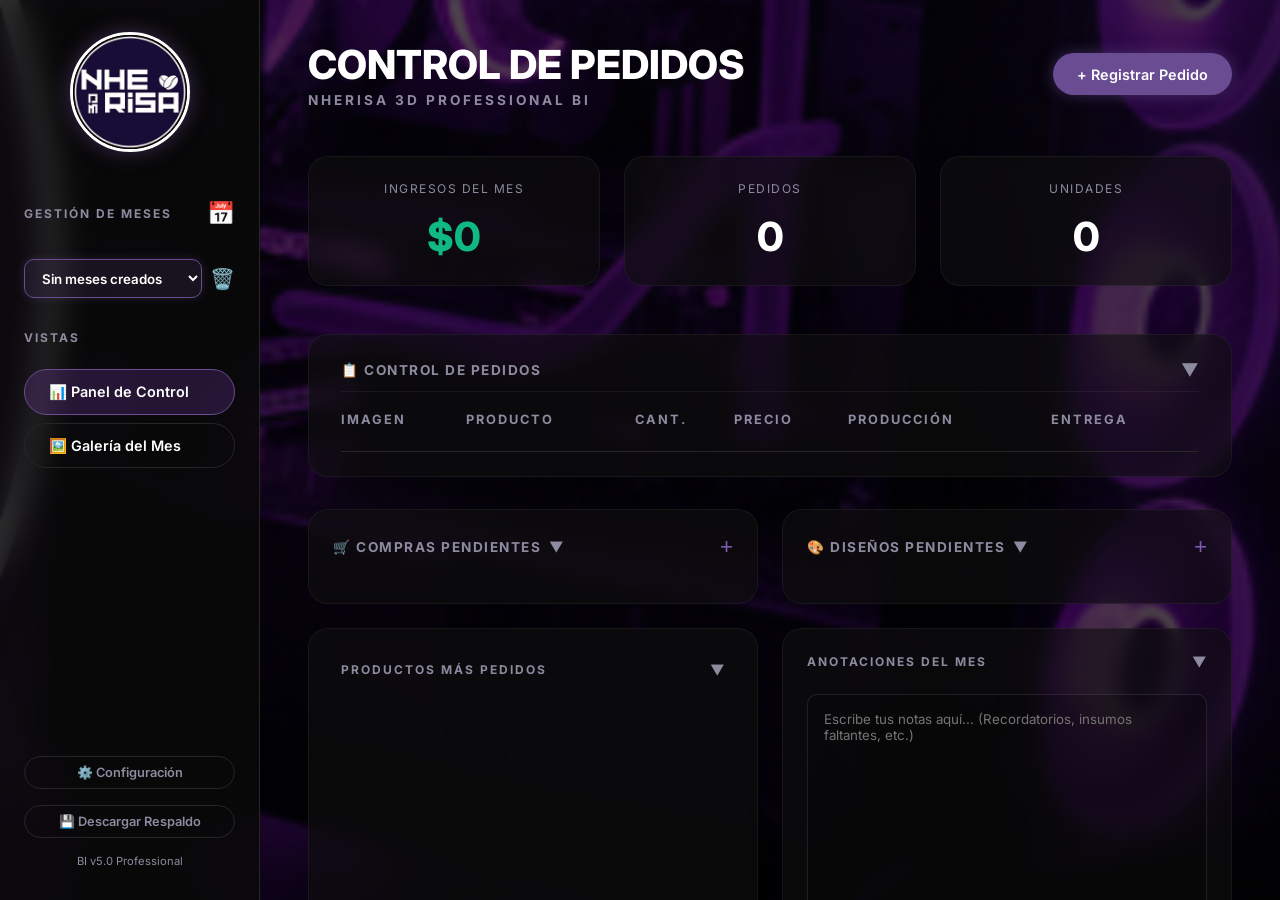
<file: backups/v5.1_before_update/index.html>
<!DOCTYPE html>
<html lang="es">
<head>
    <meta charset="UTF-8">
    <meta name="viewport" content="width=device-width, initial-scale=1.0">
    <meta name="description" content="Sistema de Control de Pedidos y Business Intelligence para NHERISA 3D. Gestión de pedidos, compras, diseños pendientes y estadísticas mensuales.">
    <title>Control de Pedidos — NHERISA 3D BI</title>
    <link rel="preconnect" href="https://fonts.googleapis.com">
    <link rel="preconnect" href="https://fonts.gstatic.com" crossorigin>
    <link href="https://fonts.googleapis.com/css2?family=Inter:wght@400;500;600;700;800&display=swap" rel="stylesheet">
    <link rel="stylesheet" href="style.css">
</head>
<body>
    <div id="app">
        <!-- Sidebar -->
        <aside class="sidebar">
            <div class="logo-container">
                <div class="logo-circle">
                    <img src="assets/images/nherisalogotipo.jpg" alt="NHERISA 3D Logo" class="logo-img" id="main-logo">
                </div>
            </div>
            
            <div class="sidebar-section" style="flex: 0 0 auto; margin-bottom: 1.5rem;">
                <div style="display: flex; justify-content: space-between; align-items: center; margin-bottom: 1rem;">
                    <h3 class="section-title" style="margin-bottom: 0;">GESTIÓN DE MESES</h3>
                    <button id="btn-new-month" style="background: none; border: none; font-size: 1.4rem; cursor: pointer; transition: transform 0.2s;" title="Agregar Nuevo Mes">📅</button>
                </div>
                <div style="display: flex; gap: 0.5rem; align-items: center; margin-bottom: 1rem;">
                    <select id="month-selector" class="form-control" style="flex: 1; cursor: pointer; outline: none; padding: 0.6rem 0.8rem;">
                        <!-- Meses dinámicos -->
                    </select>
                    <button id="btn-delete-month" style="background: none; border: none; color: #ef4444; font-size: 1.25rem; cursor: pointer; transition: transform 0.2s;" title="Eliminar mes seleccionado">🗑️</button>
                </div>
                
                <h3 class="section-title" style="margin-bottom: 0.5rem;">VISTAS</h3>
                <div style="display: flex; flex-direction: column; gap: 0.5rem;">
                    <button id="btn-view-dashboard" class="btn btn-outline" style="text-align: left; background-color: rgba(157, 78, 221, 0.2); border-color: var(--primary);">📊 Panel de Control</button>
                    <button id="btn-view-gallery" class="btn btn-outline" style="text-align: left;">🖼️ Galería del Mes</button>
                </div>
            </div>

            <div class="sidebar-footer">
                <button id="btn-settings" class="btn btn-outline-small" style="width: 100%;">⚙️ Configuración</button>
                <button id="btn-backup" class="btn btn-outline-small" style="width: 100%;">💾 Descargar Respaldo</button>
                <span class="version">BI v5.0 Professional</span>
            </div>
        </aside>

        <!-- Main Content -->
        <main class="main-content">
            <header class="header">
                <div>
                    <h1 class="main-title">CONTROL DE PEDIDOS</h1>
                    <h2 class="sub-title">NHERISA 3D PROFESSIONAL BI</h2>
                </div>
                <button id="btn-new-order" class="btn btn-primary">+ Registrar Pedido</button>
            </header>

            <div id="view-dashboard">
                <section class="stats-grid">
                <div class="stat-card">
                    <span class="stat-label">INGRESOS DEL MES</span>
                    <span id="stat-income" class="stat-value text-green">$0</span>
                </div>
                <div class="stat-card">
                    <span class="stat-label">PEDIDOS</span>
                    <span id="stat-orders" class="stat-value">0</span>
                </div>
                <div class="stat-card">
                    <span class="stat-label">UNIDADES</span>
                    <span id="stat-units" class="stat-value">0</span>
                </div>
            </section>

            <section class="table-section">
                <div class="table-container" style="padding: 1.5rem 2rem;">
                    <div style="display: flex; justify-content: space-between; align-items: center; cursor: pointer; padding-bottom: 0.2rem;" id="btn-toggle-orders">
                        <h3 class="section-title" style="margin-bottom: 0; font-size: 0.85rem; letter-spacing: 1.5px; user-select: none;">📋 CONTROL DE PEDIDOS</h3>
                        <span id="orders-toggle-icon" style="font-size: 1.1rem; color: var(--text-muted); transition: transform 0.3s; transform: rotate(0deg); user-select: none;">▼</span>
                    </div>
                    <div id="orders-table-wrapper" style="transition: max-height 0.6s ease-in-out, opacity 0.3s ease-in-out; overflow-y: auto; max-height: 480px; opacity: 1;">
                        <div style="padding-top: 1.2rem; border-top: 1px solid rgba(255, 255, 255, 0.05); margin-top: 0.5rem;">
                            <table class="data-table">
                                <thead>
                                    <tr>
                                        <th>IMAGEN</th>
                                        <th>PRODUCTO</th>
                                        <th>CANT.</th>
                                        <th>PRECIO</th>
                                        <th>PRODUCCIÓN</th>
                                        <th>ENTREGA</th>
                                        <th></th>
                                    </tr>
                                </thead>
                                <tbody id="orders-table-body">
                                    <!-- Pedidos dinámicos -->
                                </tbody>
                            </table>
                        </div>
                    </div>
                </div>
            </section>

            <div class="todo-grid" style="display: grid; grid-template-columns: 1fr 1fr; gap: 1.5rem; margin-top: 1.5rem; margin-bottom: 1.5rem;">
                <section class="compras-section" style="background-color: var(--bg-card); border-radius: 20px; padding: 1.5rem; border: 1px solid rgba(255, 255, 255, 0.05); backdrop-filter: blur(10px); -webkit-backdrop-filter: blur(10px); display: flex; flex-direction: column;">
                    <div style="display: flex; justify-content: space-between; align-items: center; margin-bottom: 1.2rem;">
                        <div style="display: flex; align-items: center; gap: 0.5rem; cursor: pointer; user-select: none;" id="btn-toggle-compras">
                            <h3 class="section-title" style="margin-bottom: 0; font-size: 0.85rem; letter-spacing: 1.5px;">🛒 COMPRAS PENDIENTES</h3>
                            <span id="compras-toggle-icon" style="font-size: 0.9rem; color: var(--text-muted); transition: transform 0.3s; transform: rotate(0deg);">▼</span>
                        </div>
                        <button id="btn-new-compra" style="background: none; border: none; font-size: 1.4rem; cursor: pointer; transition: transform 0.2s; color: var(--primary-hover);" title="Agregar Compra Pendiente">+</button>
                    </div>
                    <div id="compras-wrapper" style="transition: max-height 0.6s ease-in-out, opacity 0.3s ease-in-out; overflow: hidden; max-height: 9999px; opacity: 1;">
                        <div id="compras-container" style="max-height: 300px; overflow-y: auto; display: flex; flex-direction: column; gap: 0.6rem; padding-right: 0.4rem;">
                            <!-- Compras dinámicas -->
                        </div>
                    </div>
                </section>

                <section class="diseños-section" style="background-color: var(--bg-card); border-radius: 20px; padding: 1.5rem; border: 1px solid rgba(255, 255, 255, 0.05); backdrop-filter: blur(10px); -webkit-backdrop-filter: blur(10px); display: flex; flex-direction: column;">
                    <div style="display: flex; justify-content: space-between; align-items: center; margin-bottom: 1.2rem;">
                        <div style="display: flex; align-items: center; gap: 0.5rem; cursor: pointer; user-select: none;" id="btn-toggle-diseños">
                            <h3 class="section-title" style="margin-bottom: 0; font-size: 0.85rem; letter-spacing: 1.5px;">🎨 DISEÑOS PENDIENTES</h3>
                            <span id="diseños-toggle-icon" style="font-size: 0.9rem; color: var(--text-muted); transition: transform 0.3s; transform: rotate(0deg);">▼</span>
                        </div>
                        <button id="btn-new-diseño" style="background: none; border: none; font-size: 1.4rem; cursor: pointer; transition: transform 0.2s; color: var(--primary-hover);" title="Agregar Diseño Pendiente">+</button>
                    </div>
                    <div id="diseños-wrapper" style="transition: max-height 0.6s ease-in-out, opacity 0.3s ease-in-out; overflow: hidden; max-height: 9999px; opacity: 1;">
                        <div id="diseños-container" style="max-height: 300px; overflow-y: auto; display: flex; flex-direction: column; gap: 0.6rem; padding-right: 0.4rem;">
                            <!-- Diseños dinámicos -->
                        </div>
                    </div>
                </section>
            </div>

            <div class="bottom-grid" style="display: grid; grid-template-columns: 1fr 1fr; gap: 1.5rem; margin-top: 1.5rem;">
                <section class="top-products-section" style="margin-top: 0; display: flex; flex-direction: column;">
                    <div style="display: flex; justify-content: space-between; align-items: center; cursor: pointer; user-select: none; margin-bottom: 0.5rem;" id="btn-toggle-products">
                        <h3 class="section-title" style="margin-bottom: 0;">PRODUCTOS MÁS PEDIDOS</h3>
                        <span id="products-toggle-icon" style="font-size: 0.9rem; color: var(--text-muted); transition: transform 0.3s; transform: rotate(0deg);">▼</span>
                    </div>
                    <div id="products-wrapper" style="transition: max-height 0.6s ease-in-out, opacity 0.3s ease-in-out; overflow: hidden; max-height: 9999px; opacity: 1;">
                        <div style="height: 250px; margin-top: 1rem; position: relative;">
                            <canvas id="topProductsChart"></canvas>
                        </div>
                    </div>
                </section>

                <section class="notes-section" style="background-color: var(--bg-card); border-radius: 20px; padding: 1.5rem; border: 1px solid rgba(255, 255, 255, 0.05); backdrop-filter: blur(10px); -webkit-backdrop-filter: blur(10px); display: flex; flex-direction: column;">
                    <div style="display: flex; justify-content: space-between; align-items: center; cursor: pointer; user-select: none; margin-bottom: 0.5rem;" id="btn-toggle-notes">
                        <h3 class="section-title" style="margin-bottom: 0;">ANOTACIONES DEL MES</h3>
                        <span id="notes-toggle-icon" style="font-size: 0.9rem; color: var(--text-muted); transition: transform 0.3s; transform: rotate(0deg);">▼</span>
                    </div>
                    <div id="notes-wrapper" style="transition: max-height 0.6s ease-in-out, opacity 0.3s ease-in-out; overflow: hidden; max-height: 9999px; opacity: 1;">
                        <textarea id="month-notes" placeholder="Escribe tus notas aquí... (Recordatorios, insumos faltantes, etc.)" style="width: 100%; height: 250px; background: rgba(0, 0, 0, 0.2); border: 1px solid rgba(255,255,255,0.1); border-radius: 10px; color: var(--text-main); padding: 1rem; font-family: 'Inter', sans-serif; resize: none; margin-top: 1rem; outline: none; transition: border-color 0.3s;"></textarea>
                    </div>
                </section>
            </div>
            </div>
            
            <div id="view-gallery" style="display: none; transition: opacity 0.3s ease;">
                <h2 style="margin-bottom: 1.5rem; color: var(--primary); font-weight: 600; letter-spacing: 1px;">📸 GALERÍA DEL MES</h2>
                <div id="gallery-grid" style="display: grid; grid-template-columns: repeat(auto-fill, minmax(200px, 1fr)); gap: 1.5rem;">
                    <!-- Imágenes de la galería dinámicas -->
                </div>
            </div>
        </main>
    </div>

    <!-- Modals (Popups) -->
    <div id="modal-overlay" class="modal-overlay hidden">
        <div class="modal-content">
            <div class="modal-header">
                <h3 id="modal-title" class="modal-title">Título Modal</h3>
                <button id="btn-close-modal" class="btn-close">&times;</button>
            </div>
            <div id="modal-body" class="modal-body">
                <!-- Contenido del modal dinámico -->
            </div>
        </div>
    </div>

    <script src="assets/lib/chart.js"></script>
    <script src="app.js"></script>
</body>
</html>
</file>
<file: style.css>
:root {
    --bg-dark: #000000;
    --bg-sidebar: rgba(10, 10, 10, 0.85);
    --bg-card: rgba(15, 15, 15, 0.6);
    --bg-table-header: rgba(12, 12, 12, 0.8);
    --bg-modal: rgba(10, 10, 10, 0.95);
    
    --primary: #6A4C93;
    --primary-rgb: 106, 76, 147;
    --primary-hover: #8e6ab8;
    --primary-glow: rgba(var(--primary-rgb), 0.5);
    
    --text-main: #ffffff;
    --text-muted: #8e8a9f;
    --green: #10b981;
    
    --border-color: #262626;
    
    --font-family: 'Inter', sans-serif;
}

* {
    margin: 0;
    padding: 0;
    box-sizing: border-box;
}

body {
    font-family: var(--font-family);
    background-color: var(--bg-dark);
    background-image: url('assets/images/background.jpg');
    background-size: cover;
    background-position: center;
    background-repeat: no-repeat;
    background-attachment: fixed;
    color: var(--text-main);
    overflow: hidden; /* Prevent full body scroll */
}

#app {
    display: flex;
    height: 100vh;
    width: 100vw;
}

/* Sidebar */
.sidebar {
    width: 260px;
    background-color: var(--bg-sidebar);
    border-right: 1px solid var(--border-color);
    display: flex;
    flex-direction: column;
    padding: 2rem 1.5rem;
    z-index: 10;
    backdrop-filter: blur(15px);
    -webkit-backdrop-filter: blur(15px);
}

.logo-container {
    display: flex;
    justify-content: center;
    margin-bottom: 3rem;
}

.logo-circle {
    width: 120px;
    height: 120px;
    border-radius: 50%;
    border: 3px solid #fff;
    display: flex;
    align-items: center;
    justify-content: center;
    box-shadow: 0 0 20px var(--primary-glow), inset 0 0 15px var(--primary-glow);
    overflow: hidden;
}

.logo-img {
    width: 100%;
    height: 100%;
    object-fit: cover;
}

.sidebar-section {
    flex: 1;
    display: flex;
    flex-direction: column;
    gap: 1rem;
}

.section-title {
    color: var(--text-muted);
    font-size: 0.75rem;
    letter-spacing: 2px;
    margin-bottom: 0.5rem;
}

.months-list {
    display: flex;
    flex-direction: column;
    gap: 0.5rem;
    overflow-y: auto;
    max-height: 40vh;
}

.month-item {
    background: transparent;
    color: var(--text-main);
    border: none;
    text-align: left;
    padding: 0.75rem 1rem;
    border-radius: 8px;
    cursor: pointer;
    transition: all 0.2s ease;
    font-size: 0.9rem;
}

.month-item:hover {
    background-color: var(--bg-card);
}

.month-item.active {
    background-color: var(--primary);
    box-shadow: 0 0 10px var(--primary-glow);
}

.sidebar-footer {
    display: flex;
    flex-direction: column;
    gap: 1rem;
    align-items: center;
    margin-top: auto;
}

.version {
    color: var(--text-muted);
    font-size: 0.7rem;
}

/* Main Content */
.main-content {
    flex: 1;
    padding: 2.5rem 3rem;
    overflow-y: auto;
    background: radial-gradient(circle at top right, rgba(45, 20, 80, 0.2) 0%, transparent 40%);
}

.header {
    display: flex;
    justify-content: space-between;
    align-items: center;
    margin-bottom: 3rem;
}

.main-title {
    font-size: 2.5rem;
    font-weight: 800;
    margin-bottom: 0.2rem;
}

.sub-title {
    font-size: 0.85rem;
    color: var(--text-muted);
    letter-spacing: 3px;
}

/* Stats Grid */
.stats-grid {
    display: grid;
    grid-template-columns: repeat(auto-fit, minmax(180px, 1fr));
    gap: 1.25rem;
    margin-bottom: 2rem;
}

.stat-card {
    background-color: var(--bg-card);
    border-radius: 20px;
    padding: 1.5rem;
    display: flex;
    flex-direction: column;
    align-items: center;
    justify-content: center;
    border: 1px solid rgba(255, 255, 255, 0.05);
    transition: transform 0.2s ease, box-shadow 0.2s ease;
    backdrop-filter: blur(10px);
    -webkit-backdrop-filter: blur(10px);
}

.stat-card:hover {
    transform: translateY(-2px);
    box-shadow: 0 8px 24px rgba(0, 0, 0, 0.4);
}

.stat-label {
    color: var(--text-muted);
    font-size: 0.75rem;
    letter-spacing: 1.5px;
    margin-bottom: 1rem;
}

.stat-value {
    font-size: 2.5rem;
    font-weight: 800;
}

.text-green {
    color: var(--green);
}

.text-purple {
    color: #c084fc;
}

.text-yellow {
    color: #f59e0b;
}

/* Table Section */
.table-container {
    background-color: var(--bg-card);
    border-radius: 20px;
    padding: 2rem;
    border: 1px solid rgba(255, 255, 255, 0.05);
    margin-bottom: 2rem;
    backdrop-filter: blur(10px);
    -webkit-backdrop-filter: blur(10px);
}

.data-table {
    width: 100%;
    border-collapse: collapse;
}

.data-table th {
    color: var(--text-muted);
    font-size: 0.8rem;
    letter-spacing: 2px;
    text-align: left;
    padding-bottom: 1.5rem;
    border-bottom: 1px solid var(--border-color);
}

.data-table td {
    padding: 1rem 0;
    border-bottom: 1px solid rgba(255, 255, 255, 0.05);
    font-size: 0.95rem;
}

/* Top Products Section */
.top-products-section {
    background-color: var(--bg-card);
    border-radius: 20px;
    padding: 2rem;
    border: 1px solid rgba(255, 255, 255, 0.05);
    backdrop-filter: blur(10px);
    -webkit-backdrop-filter: blur(10px);
}

.top-products-list {
    display: flex;
    flex-direction: column;
    gap: 1rem;
    margin-top: 1.5rem;
}

.top-product-item {
    display: flex;
    justify-content: space-between;
    align-items: center;
    padding: 1rem;
    background-color: rgba(255, 255, 255, 0.03);
    border-radius: 12px;
}

/* Buttons */
.btn {
    padding: 0.8rem 1.5rem;
    border-radius: 30px;
    font-weight: 600;
    font-family: var(--font-family);
    cursor: pointer;
    transition: all 0.3s ease;
    border: none;
    font-size: 0.9rem;
}

.btn-primary {
    background-color: var(--primary);
    color: white;
    box-shadow: 0 0 15px var(--primary-glow);
}

.btn-primary:hover {
    background-color: var(--primary-hover);
    box-shadow: 0 0 25px var(--primary-glow);
}

.btn-outline {
    background-color: transparent;
    color: white;
    border: 1px solid var(--border-color);
}

.btn-outline:hover {
    background-color: rgba(255, 255, 255, 0.05);
    border-color: rgba(255, 255, 255, 0.2);
}

.btn-outline-small {
    background-color: transparent;
    color: var(--text-muted);
    border: 1px solid var(--border-color);
    padding: 0.5rem 1rem;
    border-radius: 20px;
    font-size: 0.8rem;
    transition: all 0.2s ease;
    cursor: pointer;
}

.btn-outline-small:hover {
    color: white;
    border-color: rgba(255, 255, 255, 0.2);
}

/* Modal */
.modal-overlay {
    position: fixed;
    top: 0;
    left: 0;
    width: 100vw;
    height: 100vh;
    background-color: rgba(0, 0, 0, 0.7);
    backdrop-filter: blur(5px);
    display: flex;
    justify-content: center;
    align-items: center;
    z-index: 100;
    opacity: 1;
    transition: opacity 0.3s ease;
}

.modal-overlay.hidden {
    opacity: 0;
    pointer-events: none;
}

.modal-content {
    background-color: var(--bg-modal);
    border: 1px solid var(--primary);
    box-shadow: 0 0 30px rgba(var(--primary-rgb), 0.2);
    border-radius: 20px;
    width: 90%;
    max-width: 600px;
    padding: 2rem;
    transform: translateY(0);
    transition: transform 0.3s ease;
}

.modal-overlay.hidden .modal-content {
    transform: translateY(20px);
}

.modal-header {
    display: flex;
    justify-content: space-between;
    align-items: center;
    margin-bottom: 2rem;
}

.modal-title {
    font-size: 1.5rem;
    font-weight: 600;
}

.btn-close {
    background: transparent;
    border: none;
    color: var(--text-muted);
    font-size: 1.5rem;
    cursor: pointer;
    transition: color 0.2s;
}

.btn-close:hover {
    color: white;
}

/* Forms */
.form-group {
    margin-bottom: 1.5rem;
}

.form-group label {
    display: block;
    color: var(--text-muted);
    font-size: 0.8rem;
    margin-bottom: 0.5rem;
    letter-spacing: 1px;
}

.form-control {
    width: 100%;
    background-color: rgba(0, 0, 0, 0.3);
    border: 1px solid var(--border-color);
    border-radius: 10px;
    padding: 0.8rem 1rem;
    color: white;
    font-family: var(--font-family);
    transition: border-color 0.2s, box-shadow 0.2s;
}

.form-control:focus {
    outline: none;
    border-color: var(--primary);
    box-shadow: 0 0 10px rgba(var(--primary-rgb), 0.2);
}

.form-actions {
    display: flex;
    justify-content: flex-end;
    gap: 1rem;
    margin-top: 2rem;
}

/* Selector de Meses Violeta */
#month-selector {
    background-color: rgba(var(--primary-rgb), 0.15) !important;
    border: 1px solid var(--primary) !important;
    box-shadow: 0 0 10px rgba(var(--primary-rgb), 0.25);
    color: var(--text-main);
    font-weight: 600;
}

#month-selector:hover, #month-selector:focus {
    background-color: rgba(var(--primary-rgb), 0.25) !important;
    border-color: var(--primary-hover) !important;
    box-shadow: 0 0 15px rgba(var(--primary-rgb), 0.45);
}

#month-selector option {
    background-color: #1a1225;
    color: var(--text-main);
}

/* Custom Scrollbar */
::-webkit-scrollbar {
    width: 8px;
    height: 8px;
}

::-webkit-scrollbar-track {
    background: rgba(0, 0, 0, 0.2);
    border-radius: 4px;
}

::-webkit-scrollbar-thumb {
    background: var(--primary);
    border-radius: 4px;
    transition: background 0.3s;
}

::-webkit-scrollbar-thumb:hover {
    background: var(--primary-hover);
}

/* Specific scrollbar styling for tables and containers */
.table-container ::-webkit-scrollbar-track,
#compras-container::-webkit-scrollbar-track,
#diseños-container::-webkit-scrollbar-track,
#orders-table-wrapper::-webkit-scrollbar-track {
    background: transparent;
}

/* Order Image Thumbnail */
.order-thumbnail {
    width: 44px;
    height: 44px;
    object-fit: cover;
    border-radius: 8px;
    border: 1px solid rgba(255, 255, 255, 0.1);
    box-shadow: 0 2px 5px rgba(0, 0, 0, 0.2);
    transition: transform 0.2s ease, border-color 0.2s ease;
    cursor: pointer;
}

.order-thumbnail:hover {
    transform: scale(1.15);
    border-color: var(--primary);
}

.order-thumbnail-placeholder {
    width: 44px;
    height: 44px;
    border-radius: 8px;
    background-color: rgba(255, 255, 255, 0.05);
    display: flex;
    align-items: center;
    justify-content: center;
    color: rgba(255, 255, 255, 0.2);
    font-size: 1.2rem;
    border: 1px dashed rgba(255, 255, 255, 0.1);
}

/* Header Actions */
.header-actions {
    display: flex;
    gap: 0.75rem;
    align-items: center;
    flex-wrap: wrap;
}

/* Orders Toolbar */
.orders-toolbar {
    display: flex;
    flex-wrap: wrap;
    align-items: center;
    justify-content: space-between;
    gap: 1rem;
    margin-top: 1.2rem;
    margin-bottom: 1rem;
    padding: 0.85rem 1.2rem;
    background: rgba(0, 0, 0, 0.25);
    border: 1px solid rgba(255, 255, 255, 0.05);
    border-radius: 14px;
}

.search-box {
    display: flex;
    align-items: center;
    background: rgba(0, 0, 0, 0.35);
    border: 1px solid var(--border-color);
    border-radius: 20px;
    padding: 0.4rem 0.9rem;
    gap: 0.5rem;
    min-width: 250px;
    transition: border-color 0.2s, box-shadow 0.2s;
}

.search-box:focus-within {
    border-color: var(--primary);
    box-shadow: 0 0 10px rgba(var(--primary-rgb), 0.3);
}

.search-icon {
    font-size: 0.85rem;
    opacity: 0.7;
}

.toolbar-input {
    background: transparent;
    border: none;
    color: #fff;
    font-family: var(--font-family);
    font-size: 0.85rem;
    outline: none;
    width: 100%;
}

.clear-search-btn {
    background: none;
    border: none;
    color: var(--text-muted);
    cursor: pointer;
    font-size: 0.8rem;
    padding: 0 4px;
    transition: color 0.2s;
}

.clear-search-btn:hover {
    color: #fff;
}

.filter-group {
    display: flex;
    gap: 0.5rem;
    flex-wrap: wrap;
}

.filter-pill {
    background: rgba(255, 255, 255, 0.04);
    border: 1px solid rgba(255, 255, 255, 0.08);
    color: var(--text-muted);
    padding: 0.4rem 0.9rem;
    border-radius: 20px;
    font-size: 0.82rem;
    font-family: var(--font-family);
    cursor: pointer;
    transition: all 0.2s ease;
    display: flex;
    align-items: center;
    gap: 0.45rem;
}

.filter-pill:hover {
    background: rgba(255, 255, 255, 0.08);
    color: #fff;
}

.filter-pill.active {
    background: var(--primary);
    color: #fff;
    border-color: var(--primary);
    box-shadow: 0 0 12px var(--primary-glow);
    font-weight: 600;
}

.badge-count {
    background: rgba(0, 0, 0, 0.35);
    padding: 0.1rem 0.45rem;
    border-radius: 10px;
    font-size: 0.72rem;
    font-weight: 600;
}

.filter-pill.active .badge-count {
    background: rgba(255, 255, 255, 0.25);
    color: #fff;
}

.sort-group {
    display: flex;
    align-items: center;
    gap: 0.5rem;
    font-size: 0.82rem;
    color: var(--text-muted);
}

.toolbar-select {
    background: rgba(0, 0, 0, 0.45);
    border: 1px solid var(--border-color);
    border-radius: 8px;
    color: #fff;
    padding: 0.4rem 0.75rem;
    font-family: var(--font-family);
    font-size: 0.82rem;
    outline: none;
    cursor: pointer;
    transition: border-color 0.2s;
}

.toolbar-select:focus {
    border-color: var(--primary);
}

.toolbar-select option {
    background-color: #1a1225;
    color: #fff;
}

/* Sortable Headers */
.th-sortable {
    cursor: pointer;
    user-select: none;
    transition: color 0.2s;
}

.th-sortable:hover {
    color: var(--primary-hover);
}

.sort-indicator {
    font-size: 0.7rem;
    margin-left: 2px;
    color: var(--primary);
}

/* Status Badges */
.status-badge {
    display: inline-flex;
    align-items: center;
    gap: 0.35rem;
    padding: 0.3rem 0.7rem;
    border-radius: 20px;
    font-size: 0.75rem;
    font-weight: 600;
    letter-spacing: 0.5px;
    white-space: nowrap;
}

.badge-delivered {
    background: rgba(16, 185, 129, 0.12);
    color: #10b981;
    border: 1px solid rgba(16, 185, 129, 0.3);
}

.badge-produced {
    background: rgba(139, 92, 246, 0.15);
    color: #a78bfa;
    border: 1px solid rgba(139, 92, 246, 0.3);
}

.badge-pending {
    background: rgba(245, 158, 11, 0.12);
    color: #f59e0b;
    border: 1px solid rgba(245, 158, 11, 0.3);
}

.badge-overdue {
    background: rgba(239, 68, 68, 0.15);
    color: #ef4444;
    border: 1px solid rgba(239, 68, 68, 0.35);
}

.badge-today {
    background: rgba(249, 115, 22, 0.15);
    color: #f97316;
    border: 1px solid rgba(249, 115, 22, 0.35);
}

/* Table Action Buttons */
.table-actions {
    display: flex;
    gap: 0.45rem;
    justify-content: flex-end;
    align-items: center;
}

.table-action-btn {
    background: transparent;
    border: 1px solid rgba(255, 255, 255, 0.08);
    color: var(--text-muted);
    border-radius: 8px;
    width: 32px;
    height: 32px;
    display: inline-flex;
    align-items: center;
    justify-content: center;
    font-size: 0.95rem;
    cursor: pointer;
    transition: all 0.2s ease;
}

.table-action-btn:hover {
    transform: scale(1.12);
}

.table-action-btn.edit:hover {
    color: #60a5fa;
    background: rgba(96, 165, 250, 0.12);
    border-color: rgba(96, 165, 250, 0.35);
}

.table-action-btn.delete:hover {
    color: #ef4444;
    background: rgba(239, 68, 68, 0.12);
    border-color: rgba(239, 68, 68, 0.35);
}

/* Toast Notifications */
.toast-container {
    position: fixed;
    top: 1.5rem;
    right: 1.5rem;
    z-index: 99999;
    display: flex;
    flex-direction: column;
    gap: 0.75rem;
    pointer-events: none;
}

.toast {
    pointer-events: auto;
    min-width: 290px;
    max-width: 440px;
    padding: 0.9rem 1.25rem;
    border-radius: 14px;
    background: rgba(18, 14, 28, 0.95);
    backdrop-filter: blur(16px);
    -webkit-backdrop-filter: blur(16px);
    border: 1px solid rgba(255, 255, 255, 0.1);
    box-shadow: 0 12px 32px rgba(0, 0, 0, 0.55);
    color: #fff;
    display: flex;
    align-items: center;
    justify-content: space-between;
    gap: 0.85rem;
    font-size: 0.9rem;
    transform: translateX(120%);
    opacity: 0;
    transition: transform 0.35s cubic-bezier(0.16, 1, 0.3, 1), opacity 0.3s ease;
}

.toast.show {
    transform: translateX(0);
    opacity: 1;
}

.toast-body {
    display: flex;
    align-items: center;
    gap: 0.7rem;
    flex: 1;
}

.toast-icon {
    font-size: 1.2rem;
    flex-shrink: 0;
}

.toast-close {
    background: none;
    border: none;
    color: rgba(255, 255, 255, 0.4);
    font-size: 1.1rem;
    cursor: pointer;
    padding: 0 4px;
    transition: color 0.2s;
}

.toast-close:hover {
    color: #fff;
}

.toast-success {
    border-left: 4px solid #10b981;
}
.toast-error {
    border-left: 4px solid #ef4444;
}
.toast-warning {
    border-left: 4px solid #f59e0b;
}
.toast-info {
    border-left: 4px solid #8b5cf6;
}

/* Responsive */
@media (max-width: 1024px) {
    .todo-grid, .bottom-grid {
        grid-template-columns: 1fr !important;
    }
    .main-content {
        padding: 1.5rem;
    }
}

@media (max-width: 768px) {
    #app {
        flex-direction: column;
        height: auto;
        min-height: 100vh;
        overflow-y: auto;
    }
    body {
        overflow: auto;
    }
    .sidebar {
        width: 100%;
        border-right: none;
        border-bottom: 1px solid var(--border-color);
        padding: 1rem;
    }
    .logo-container {
        margin-bottom: 1rem;
    }
    .logo-circle {
        width: 70px;
        height: 70px;
    }
    .header {
        flex-direction: column;
        align-items: flex-start;
        gap: 1rem;
        margin-bottom: 1.5rem;
    }
    .orders-toolbar {
        flex-direction: column;
        align-items: stretch;
    }
    .search-box {
        min-width: 100%;
    }
    .filter-group {
        overflow-x: auto;
        padding-bottom: 0.25rem;
    }
}
</file>
<file: src/style.css>
:root {
    --bg-dark: #000000;
    --bg-sidebar: rgba(10, 10, 10, 0.85);
    --bg-card: rgba(15, 15, 15, 0.6);
    --bg-table-header: rgba(12, 12, 12, 0.8);
    --bg-modal: rgba(10, 10, 10, 0.95);
    
    --primary: #6A4C93;
    --primary-rgb: 106, 76, 147;
    --primary-hover: #8e6ab8;
    --primary-glow: rgba(var(--primary-rgb), 0.5);
    
    --text-main: #ffffff;
    --text-muted: #8e8a9f;
    --green: #10b981;
    
    --border-color: #262626;
    
    --font-family: 'Inter', sans-serif;
}

* {
    margin: 0;
    padding: 0;
    box-sizing: border-box;
}

body {
    font-family: var(--font-family);
    background-color: var(--bg-dark);
    background-image: url('assets/images/background.jpg');
    background-size: cover;
    background-position: center;
    background-repeat: no-repeat;
    background-attachment: fixed;
    color: var(--text-main);
    overflow: hidden; /* Prevent full body scroll */
}

#app {
    display: flex;
    height: 100vh;
    width: 100vw;
}

/* Sidebar */
.sidebar {
    width: 260px;
    background-color: var(--bg-sidebar);
    border-right: 1px solid var(--border-color);
    display: flex;
    flex-direction: column;
    padding: 2rem 1.5rem;
    z-index: 10;
    backdrop-filter: blur(15px);
    -webkit-backdrop-filter: blur(15px);
}

.logo-container {
    display: flex;
    justify-content: center;
    margin-bottom: 3rem;
}

.logo-circle {
    width: 120px;
    height: 120px;
    border-radius: 50%;
    border: 3px solid #fff;
    display: flex;
    align-items: center;
    justify-content: center;
    box-shadow: 0 0 20px var(--primary-glow), inset 0 0 15px var(--primary-glow);
    overflow: hidden;
}

.logo-img {
    width: 100%;
    height: 100%;
    object-fit: cover;
}

.sidebar-section {
    flex: 1;
    display: flex;
    flex-direction: column;
    gap: 1rem;
}

.section-title {
    color: var(--text-muted);
    font-size: 0.75rem;
    letter-spacing: 2px;
    margin-bottom: 0.5rem;
}

.months-list {
    display: flex;
    flex-direction: column;
    gap: 0.5rem;
    overflow-y: auto;
    max-height: 40vh;
}

.month-item {
    background: transparent;
    color: var(--text-main);
    border: none;
    text-align: left;
    padding: 0.75rem 1rem;
    border-radius: 8px;
    cursor: pointer;
    transition: all 0.2s ease;
    font-size: 0.9rem;
}

.month-item:hover {
    background-color: var(--bg-card);
}

.month-item.active {
    background-color: var(--primary);
    box-shadow: 0 0 10px var(--primary-glow);
}

.sidebar-footer {
    display: flex;
    flex-direction: column;
    gap: 1rem;
    align-items: center;
    margin-top: auto;
}

.version {
    color: var(--text-muted);
    font-size: 0.7rem;
}

/* Main Content */
.main-content {
    flex: 1;
    padding: 2.5rem 3rem;
    overflow-y: auto;
    background: radial-gradient(circle at top right, rgba(45, 20, 80, 0.2) 0%, transparent 40%);
}

.header {
    display: flex;
    justify-content: space-between;
    align-items: center;
    margin-bottom: 3rem;
}

.main-title {
    font-size: 2.5rem;
    font-weight: 800;
    margin-bottom: 0.2rem;
}

.sub-title {
    font-size: 0.85rem;
    color: var(--text-muted);
    letter-spacing: 3px;
}

/* Stats Grid */
.stats-grid {
    display: grid;
    grid-template-columns: repeat(auto-fit, minmax(180px, 1fr));
    gap: 1.25rem;
    margin-bottom: 2rem;
}

.stat-card {
    background-color: var(--bg-card);
    border-radius: 20px;
    padding: 1.5rem;
    display: flex;
    flex-direction: column;
    align-items: center;
    justify-content: center;
    border: 1px solid rgba(255, 255, 255, 0.05);
    transition: transform 0.2s ease, box-shadow 0.2s ease;
    backdrop-filter: blur(10px);
    -webkit-backdrop-filter: blur(10px);
}

.stat-card:hover {
    transform: translateY(-2px);
    box-shadow: 0 8px 24px rgba(0, 0, 0, 0.4);
}

.stat-label {
    color: var(--text-muted);
    font-size: 0.75rem;
    letter-spacing: 1.5px;
    margin-bottom: 1rem;
}

.stat-value {
    font-size: 2.5rem;
    font-weight: 800;
}

.text-green {
    color: var(--green);
}

.text-purple {
    color: #c084fc;
}

.text-yellow {
    color: #f59e0b;
}

/* Table Section */
.table-container {
    background-color: var(--bg-card);
    border-radius: 20px;
    padding: 2rem;
    border: 1px solid rgba(255, 255, 255, 0.05);
    margin-bottom: 2rem;
    backdrop-filter: blur(10px);
    -webkit-backdrop-filter: blur(10px);
}

.data-table {
    width: 100%;
    border-collapse: collapse;
}

.data-table th {
    color: var(--text-muted);
    font-size: 0.8rem;
    letter-spacing: 2px;
    text-align: left;
    padding-bottom: 1.5rem;
    border-bottom: 1px solid var(--border-color);
}

.data-table td {
    padding: 1rem 0;
    border-bottom: 1px solid rgba(255, 255, 255, 0.05);
    font-size: 0.95rem;
}

/* Top Products Section */
.top-products-section {
    background-color: var(--bg-card);
    border-radius: 20px;
    padding: 2rem;
    border: 1px solid rgba(255, 255, 255, 0.05);
    backdrop-filter: blur(10px);
    -webkit-backdrop-filter: blur(10px);
}

.top-products-list {
    display: flex;
    flex-direction: column;
    gap: 1rem;
    margin-top: 1.5rem;
}

.top-product-item {
    display: flex;
    justify-content: space-between;
    align-items: center;
    padding: 1rem;
    background-color: rgba(255, 255, 255, 0.03);
    border-radius: 12px;
}

/* Buttons */
.btn {
    padding: 0.8rem 1.5rem;
    border-radius: 30px;
    font-weight: 600;
    font-family: var(--font-family);
    cursor: pointer;
    transition: all 0.3s ease;
    border: none;
    font-size: 0.9rem;
}

.btn-primary {
    background-color: var(--primary);
    color: white;
    box-shadow: 0 0 15px var(--primary-glow);
}

.btn-primary:hover {
    background-color: var(--primary-hover);
    box-shadow: 0 0 25px var(--primary-glow);
}

.btn-outline {
    background-color: transparent;
    color: white;
    border: 1px solid var(--border-color);
}

.btn-outline:hover {
    background-color: rgba(255, 255, 255, 0.05);
    border-color: rgba(255, 255, 255, 0.2);
}

.btn-outline-small {
    background-color: transparent;
    color: var(--text-muted);
    border: 1px solid var(--border-color);
    padding: 0.5rem 1rem;
    border-radius: 20px;
    font-size: 0.8rem;
    transition: all 0.2s ease;
    cursor: pointer;
}

.btn-outline-small:hover {
    color: white;
    border-color: rgba(255, 255, 255, 0.2);
}

/* Modal */
.modal-overlay {
    position: fixed;
    top: 0;
    left: 0;
    width: 100vw;
    height: 100vh;
    background-color: rgba(0, 0, 0, 0.7);
    backdrop-filter: blur(5px);
    display: flex;
    justify-content: center;
    align-items: center;
    z-index: 100;
    opacity: 1;
    transition: opacity 0.3s ease;
}

.modal-overlay.hidden {
    opacity: 0;
    pointer-events: none;
}

.modal-content {
    background-color: var(--bg-modal);
    border: 1px solid var(--primary);
    box-shadow: 0 0 30px rgba(var(--primary-rgb), 0.2);
    border-radius: 20px;
    width: 90%;
    max-width: 600px;
    padding: 2rem;
    transform: translateY(0);
    transition: transform 0.3s ease;
}

.modal-overlay.hidden .modal-content {
    transform: translateY(20px);
}

.modal-header {
    display: flex;
    justify-content: space-between;
    align-items: center;
    margin-bottom: 2rem;
}

.modal-title {
    font-size: 1.5rem;
    font-weight: 600;
}

.btn-close {
    background: transparent;
    border: none;
    color: var(--text-muted);
    font-size: 1.5rem;
    cursor: pointer;
    transition: color 0.2s;
}

.btn-close:hover {
    color: white;
}

/* Forms */
.form-group {
    margin-bottom: 1.5rem;
}

.form-group label {
    display: block;
    color: var(--text-muted);
    font-size: 0.8rem;
    margin-bottom: 0.5rem;
    letter-spacing: 1px;
}

.form-control {
    width: 100%;
    background-color: rgba(0, 0, 0, 0.3);
    border: 1px solid var(--border-color);
    border-radius: 10px;
    padding: 0.8rem 1rem;
    color: white;
    font-family: var(--font-family);
    transition: border-color 0.2s, box-shadow 0.2s;
}

.form-control:focus {
    outline: none;
    border-color: var(--primary);
    box-shadow: 0 0 10px rgba(var(--primary-rgb), 0.2);
}

.form-actions {
    display: flex;
    justify-content: flex-end;
    gap: 1rem;
    margin-top: 2rem;
}

/* Selector de Meses Violeta */
#month-selector {
    background-color: rgba(var(--primary-rgb), 0.15) !important;
    border: 1px solid var(--primary) !important;
    box-shadow: 0 0 10px rgba(var(--primary-rgb), 0.25);
    color: var(--text-main);
    font-weight: 600;
}

#month-selector:hover, #month-selector:focus {
    background-color: rgba(var(--primary-rgb), 0.25) !important;
    border-color: var(--primary-hover) !important;
    box-shadow: 0 0 15px rgba(var(--primary-rgb), 0.45);
}

#month-selector option {
    background-color: #1a1225;
    color: var(--text-main);
}

/* Custom Scrollbar */
::-webkit-scrollbar {
    width: 8px;
    height: 8px;
}

::-webkit-scrollbar-track {
    background: rgba(0, 0, 0, 0.2);
    border-radius: 4px;
}

::-webkit-scrollbar-thumb {
    background: var(--primary);
    border-radius: 4px;
    transition: background 0.3s;
}

::-webkit-scrollbar-thumb:hover {
    background: var(--primary-hover);
}

/* Specific scrollbar styling for tables and containers */
.table-container ::-webkit-scrollbar-track,
#compras-container::-webkit-scrollbar-track,
#diseños-container::-webkit-scrollbar-track,
#orders-table-wrapper::-webkit-scrollbar-track {
    background: transparent;
}

/* Order Image Thumbnail */
.order-thumbnail {
    width: 44px;
    height: 44px;
    object-fit: cover;
    border-radius: 8px;
    border: 1px solid rgba(255, 255, 255, 0.1);
    box-shadow: 0 2px 5px rgba(0, 0, 0, 0.2);
    transition: transform 0.2s ease, border-color 0.2s ease;
    cursor: pointer;
}

.order-thumbnail:hover {
    transform: scale(1.15);
    border-color: var(--primary);
}

.order-thumbnail-placeholder {
    width: 44px;
    height: 44px;
    border-radius: 8px;
    background-color: rgba(255, 255, 255, 0.05);
    display: flex;
    align-items: center;
    justify-content: center;
    color: rgba(255, 255, 255, 0.2);
    font-size: 1.2rem;
    border: 1px dashed rgba(255, 255, 255, 0.1);
}

/* Header Actions */
.header-actions {
    display: flex;
    gap: 0.75rem;
    align-items: center;
    flex-wrap: wrap;
}

/* Orders Toolbar */
.orders-toolbar {
    display: flex;
    flex-wrap: wrap;
    align-items: center;
    justify-content: space-between;
    gap: 1rem;
    margin-top: 1.2rem;
    margin-bottom: 1rem;
    padding: 0.85rem 1.2rem;
    background: rgba(0, 0, 0, 0.25);
    border: 1px solid rgba(255, 255, 255, 0.05);
    border-radius: 14px;
}

.search-box {
    display: flex;
    align-items: center;
    background: rgba(0, 0, 0, 0.35);
    border: 1px solid var(--border-color);
    border-radius: 20px;
    padding: 0.4rem 0.9rem;
    gap: 0.5rem;
    min-width: 250px;
    transition: border-color 0.2s, box-shadow 0.2s;
}

.search-box:focus-within {
    border-color: var(--primary);
    box-shadow: 0 0 10px rgba(var(--primary-rgb), 0.3);
}

.search-icon {
    font-size: 0.85rem;
    opacity: 0.7;
}

.toolbar-input {
    background: transparent;
    border: none;
    color: #fff;
    font-family: var(--font-family);
    font-size: 0.85rem;
    outline: none;
    width: 100%;
}

.clear-search-btn {
    background: none;
    border: none;
    color: var(--text-muted);
    cursor: pointer;
    font-size: 0.8rem;
    padding: 0 4px;
    transition: color 0.2s;
}

.clear-search-btn:hover {
    color: #fff;
}

.filter-group {
    display: flex;
    gap: 0.5rem;
    flex-wrap: wrap;
}

.filter-pill {
    background: rgba(255, 255, 255, 0.04);
    border: 1px solid rgba(255, 255, 255, 0.08);
    color: var(--text-muted);
    padding: 0.4rem 0.9rem;
    border-radius: 20px;
    font-size: 0.82rem;
    font-family: var(--font-family);
    cursor: pointer;
    transition: all 0.2s ease;
    display: flex;
    align-items: center;
    gap: 0.45rem;
}

.filter-pill:hover {
    background: rgba(255, 255, 255, 0.08);
    color: #fff;
}

.filter-pill.active {
    background: var(--primary);
    color: #fff;
    border-color: var(--primary);
    box-shadow: 0 0 12px var(--primary-glow);
    font-weight: 600;
}

.badge-count {
    background: rgba(0, 0, 0, 0.35);
    padding: 0.1rem 0.45rem;
    border-radius: 10px;
    font-size: 0.72rem;
    font-weight: 600;
}

.filter-pill.active .badge-count {
    background: rgba(255, 255, 255, 0.25);
    color: #fff;
}

.sort-group {
    display: flex;
    align-items: center;
    gap: 0.5rem;
    font-size: 0.82rem;
    color: var(--text-muted);
}

.toolbar-select {
    background: rgba(0, 0, 0, 0.45);
    border: 1px solid var(--border-color);
    border-radius: 8px;
    color: #fff;
    padding: 0.4rem 0.75rem;
    font-family: var(--font-family);
    font-size: 0.82rem;
    outline: none;
    cursor: pointer;
    transition: border-color 0.2s;
}

.toolbar-select:focus {
    border-color: var(--primary);
}

.toolbar-select option {
    background-color: #1a1225;
    color: #fff;
}

/* Sortable Headers */
.th-sortable {
    cursor: pointer;
    user-select: none;
    transition: color 0.2s;
}

.th-sortable:hover {
    color: var(--primary-hover);
}

.sort-indicator {
    font-size: 0.7rem;
    margin-left: 2px;
    color: var(--primary);
}

/* Status Badges */
.status-badge {
    display: inline-flex;
    align-items: center;
    gap: 0.35rem;
    padding: 0.3rem 0.7rem;
    border-radius: 20px;
    font-size: 0.75rem;
    font-weight: 600;
    letter-spacing: 0.5px;
    white-space: nowrap;
}

.badge-delivered {
    background: rgba(16, 185, 129, 0.12);
    color: #10b981;
    border: 1px solid rgba(16, 185, 129, 0.3);
}

.badge-produced {
    background: rgba(139, 92, 246, 0.15);
    color: #a78bfa;
    border: 1px solid rgba(139, 92, 246, 0.3);
}

.badge-pending {
    background: rgba(245, 158, 11, 0.12);
    color: #f59e0b;
    border: 1px solid rgba(245, 158, 11, 0.3);
}

.badge-overdue {
    background: rgba(239, 68, 68, 0.15);
    color: #ef4444;
    border: 1px solid rgba(239, 68, 68, 0.35);
}

.badge-today {
    background: rgba(249, 115, 22, 0.15);
    color: #f97316;
    border: 1px solid rgba(249, 115, 22, 0.35);
}

/* Table Action Buttons */
.table-actions {
    display: flex;
    gap: 0.45rem;
    justify-content: flex-end;
    align-items: center;
}

.table-action-btn {
    background: transparent;
    border: 1px solid rgba(255, 255, 255, 0.08);
    color: var(--text-muted);
    border-radius: 8px;
    width: 32px;
    height: 32px;
    display: inline-flex;
    align-items: center;
    justify-content: center;
    font-size: 0.95rem;
    cursor: pointer;
    transition: all 0.2s ease;
}

.table-action-btn:hover {
    transform: scale(1.12);
}

.table-action-btn.edit:hover {
    color: #60a5fa;
    background: rgba(96, 165, 250, 0.12);
    border-color: rgba(96, 165, 250, 0.35);
}

.table-action-btn.delete:hover {
    color: #ef4444;
    background: rgba(239, 68, 68, 0.12);
    border-color: rgba(239, 68, 68, 0.35);
}

/* Toast Notifications */
.toast-container {
    position: fixed;
    top: 1.5rem;
    right: 1.5rem;
    z-index: 99999;
    display: flex;
    flex-direction: column;
    gap: 0.75rem;
    pointer-events: none;
}

.toast {
    pointer-events: auto;
    min-width: 290px;
    max-width: 440px;
    padding: 0.9rem 1.25rem;
    border-radius: 14px;
    background: rgba(18, 14, 28, 0.95);
    backdrop-filter: blur(16px);
    -webkit-backdrop-filter: blur(16px);
    border: 1px solid rgba(255, 255, 255, 0.1);
    box-shadow: 0 12px 32px rgba(0, 0, 0, 0.55);
    color: #fff;
    display: flex;
    align-items: center;
    justify-content: space-between;
    gap: 0.85rem;
    font-size: 0.9rem;
    transform: translateX(120%);
    opacity: 0;
    transition: transform 0.35s cubic-bezier(0.16, 1, 0.3, 1), opacity 0.3s ease;
}

.toast.show {
    transform: translateX(0);
    opacity: 1;
}

.toast-body {
    display: flex;
    align-items: center;
    gap: 0.7rem;
    flex: 1;
}

.toast-icon {
    font-size: 1.2rem;
    flex-shrink: 0;
}

.toast-close {
    background: none;
    border: none;
    color: rgba(255, 255, 255, 0.4);
    font-size: 1.1rem;
    cursor: pointer;
    padding: 0 4px;
    transition: color 0.2s;
}

.toast-close:hover {
    color: #fff;
}

.toast-success {
    border-left: 4px solid #10b981;
}
.toast-error {
    border-left: 4px solid #ef4444;
}
.toast-warning {
    border-left: 4px solid #f59e0b;
}
.toast-info {
    border-left: 4px solid #8b5cf6;
}

/* Responsive */
@media (max-width: 1024px) {
    .todo-grid, .bottom-grid {
        grid-template-columns: 1fr !important;
    }
    .main-content {
        padding: 1.5rem;
    }
}

@media (max-width: 768px) {
    #app {
        flex-direction: column;
        height: auto;
        min-height: 100vh;
        overflow-y: auto;
    }
    body {
        overflow: auto;
    }
    .sidebar {
        width: 100%;
        border-right: none;
        border-bottom: 1px solid var(--border-color);
        padding: 1rem;
    }
    .logo-container {
        margin-bottom: 1rem;
    }
    .logo-circle {
        width: 70px;
        height: 70px;
    }
    .header {
        flex-direction: column;
        align-items: flex-start;
        gap: 1rem;
        margin-bottom: 1.5rem;
    }
    .orders-toolbar {
        flex-direction: column;
        align-items: stretch;
    }
    .search-box {
        min-width: 100%;
    }
    .filter-group {
        overflow-x: auto;
        padding-bottom: 0.25rem;
    }
}
</file>
<file: backups/v5.0_original/style.css>
:root {
    --bg-dark: #0a0510;
    --bg-sidebar: rgba(15, 7, 24, 0.85);
    --bg-card: rgba(28, 20, 39, 0.6);
    --bg-table-header: rgba(20, 13, 30, 0.8);
    --bg-modal: rgba(26, 18, 37, 0.95);
    
    --primary: #9d4edd;
    --primary-hover: #c77dff;
    --primary-glow: rgba(157, 78, 221, 0.5);
    
    --text-main: #ffffff;
    --text-muted: #8e8a9f;
    --green: #10b981;
    
    --border-color: #2d2438;
    
    --font-family: 'Inter', sans-serif;
}

* {
    margin: 0;
    padding: 0;
    box-sizing: border-box;
}

body {
    font-family: var(--font-family);
    background-color: var(--bg-dark);
    background-image: url('images/background.jpg.jpg');
    background-size: cover;
    background-position: center;
    background-repeat: no-repeat;
    background-attachment: fixed;
    color: var(--text-main);
    overflow: hidden; /* Prevent full body scroll */
}

#app {
    display: flex;
    height: 100vh;
    width: 100vw;
}

/* Sidebar */
.sidebar {
    width: 260px;
    background-color: var(--bg-sidebar);
    border-right: 1px solid var(--border-color);
    display: flex;
    flex-direction: column;
    padding: 2rem 1.5rem;
    z-index: 10;
    backdrop-filter: blur(15px);
    -webkit-backdrop-filter: blur(15px);
}

.logo-container {
    display: flex;
    justify-content: center;
    margin-bottom: 3rem;
}

.logo-circle {
    width: 120px;
    height: 120px;
    border-radius: 50%;
    border: 3px solid #fff;
    display: flex;
    align-items: center;
    justify-content: center;
    box-shadow: 0 0 20px var(--primary-glow), inset 0 0 15px var(--primary-glow);
    overflow: hidden;
}

.logo-img {
    width: 100%;
    height: 100%;
    object-fit: cover;
}

.sidebar-section {
    flex: 1;
    display: flex;
    flex-direction: column;
    gap: 1rem;
}

.section-title {
    color: var(--text-muted);
    font-size: 0.75rem;
    letter-spacing: 2px;
    margin-bottom: 0.5rem;
}

.months-list {
    display: flex;
    flex-direction: column;
    gap: 0.5rem;
    overflow-y: auto;
    max-height: 40vh;
}

.month-item {
    background: transparent;
    color: var(--text-main);
    border: none;
    text-align: left;
    padding: 0.75rem 1rem;
    border-radius: 8px;
    cursor: pointer;
    transition: all 0.2s ease;
    font-size: 0.9rem;
}

.month-item:hover {
    background-color: var(--bg-card);
}

.month-item.active {
    background-color: var(--primary);
    box-shadow: 0 0 10px var(--primary-glow);
}

.sidebar-footer {
    display: flex;
    flex-direction: column;
    gap: 1rem;
    align-items: center;
    margin-top: auto;
}

.version {
    color: var(--text-muted);
    font-size: 0.7rem;
}

/* Main Content */
.main-content {
    flex: 1;
    padding: 2.5rem 3rem;
    overflow-y: auto;
    background: radial-gradient(circle at top right, rgba(45, 20, 80, 0.2) 0%, transparent 40%);
}

.header {
    display: flex;
    justify-content: space-between;
    align-items: center;
    margin-bottom: 3rem;
}

.main-title {
    font-size: 2.5rem;
    font-weight: 800;
    margin-bottom: 0.2rem;
}

.sub-title {
    font-size: 0.85rem;
    color: var(--text-muted);
    letter-spacing: 3px;
}

/* Stats Grid */
.stats-grid {
    display: grid;
    grid-template-columns: repeat(3, 1fr);
    gap: 1.5rem;
    margin-bottom: 3rem;
}

.stat-card {
    background-color: var(--bg-card);
    border-radius: 20px;
    padding: 1.5rem;
    display: flex;
    flex-direction: column;
    align-items: center;
    justify-content: center;
    border: 1px solid rgba(255, 255, 255, 0.05);
    transition: transform 0.2s ease, box-shadow 0.2s ease;
    backdrop-filter: blur(10px);
    -webkit-backdrop-filter: blur(10px);
}

.stat-card:hover {
    transform: translateY(-2px);
    box-shadow: 0 8px 24px rgba(0, 0, 0, 0.4);
}

.stat-label {
    color: var(--text-muted);
    font-size: 0.75rem;
    letter-spacing: 1.5px;
    margin-bottom: 1rem;
}

.stat-value {
    font-size: 2.5rem;
    font-weight: 800;
}

.text-green {
    color: var(--green);
}

/* Table Section */
.table-container {
    background-color: var(--bg-card);
    border-radius: 20px;
    padding: 2rem;
    border: 1px solid rgba(255, 255, 255, 0.05);
    margin-bottom: 2rem;
    backdrop-filter: blur(10px);
    -webkit-backdrop-filter: blur(10px);
}

.data-table {
    width: 100%;
    border-collapse: collapse;
}

.data-table th {
    color: var(--text-muted);
    font-size: 0.8rem;
    letter-spacing: 2px;
    text-align: left;
    padding-bottom: 1.5rem;
    border-bottom: 1px solid var(--border-color);
}

.data-table td {
    padding: 1rem 0;
    border-bottom: 1px solid rgba(255, 255, 255, 0.05);
    font-size: 0.95rem;
}

/* Top Products Section */
.top-products-section {
    background-color: var(--bg-card);
    border-radius: 20px;
    padding: 2rem;
    border: 1px solid rgba(255, 255, 255, 0.05);
    backdrop-filter: blur(10px);
    -webkit-backdrop-filter: blur(10px);
}

.top-products-list {
    display: flex;
    flex-direction: column;
    gap: 1rem;
    margin-top: 1.5rem;
}

.top-product-item {
    display: flex;
    justify-content: space-between;
    align-items: center;
    padding: 1rem;
    background-color: rgba(255, 255, 255, 0.03);
    border-radius: 12px;
}

/* Buttons */
.btn {
    padding: 0.8rem 1.5rem;
    border-radius: 30px;
    font-weight: 600;
    font-family: var(--font-family);
    cursor: pointer;
    transition: all 0.3s ease;
    border: none;
    font-size: 0.9rem;
}

.btn-primary {
    background-color: var(--primary);
    color: white;
    box-shadow: 0 0 15px var(--primary-glow);
}

.btn-primary:hover {
    background-color: var(--primary-hover);
    box-shadow: 0 0 25px var(--primary-glow);
}

.btn-outline {
    background-color: transparent;
    color: white;
    border: 1px solid var(--border-color);
}

.btn-outline:hover {
    background-color: rgba(255, 255, 255, 0.05);
    border-color: rgba(255, 255, 255, 0.2);
}

.btn-outline-small {
    background-color: transparent;
    color: var(--text-muted);
    border: 1px solid var(--border-color);
    padding: 0.5rem 1rem;
    border-radius: 20px;
    font-size: 0.8rem;
    transition: all 0.2s ease;
    cursor: pointer;
}

.btn-outline-small:hover {
    color: white;
    border-color: rgba(255, 255, 255, 0.2);
}

/* Modal */
.modal-overlay {
    position: fixed;
    top: 0;
    left: 0;
    width: 100vw;
    height: 100vh;
    background-color: rgba(0, 0, 0, 0.7);
    backdrop-filter: blur(5px);
    display: flex;
    justify-content: center;
    align-items: center;
    z-index: 100;
    opacity: 1;
    transition: opacity 0.3s ease;
}

.modal-overlay.hidden {
    opacity: 0;
    pointer-events: none;
}

.modal-content {
    background-color: var(--bg-modal);
    border: 1px solid var(--primary);
    box-shadow: 0 0 30px rgba(157, 78, 221, 0.2);
    border-radius: 20px;
    width: 90%;
    max-width: 500px;
    padding: 2rem;
    transform: translateY(0);
    transition: transform 0.3s ease;
}

.modal-overlay.hidden .modal-content {
    transform: translateY(20px);
}

.modal-header {
    display: flex;
    justify-content: space-between;
    align-items: center;
    margin-bottom: 2rem;
}

.modal-title {
    font-size: 1.5rem;
    font-weight: 600;
}

.btn-close {
    background: transparent;
    border: none;
    color: var(--text-muted);
    font-size: 1.5rem;
    cursor: pointer;
    transition: color 0.2s;
}

.btn-close:hover {
    color: white;
}

/* Forms */
.form-group {
    margin-bottom: 1.5rem;
}

.form-group label {
    display: block;
    color: var(--text-muted);
    font-size: 0.8rem;
    margin-bottom: 0.5rem;
    letter-spacing: 1px;
}

.form-control {
    width: 100%;
    background-color: rgba(0, 0, 0, 0.3);
    border: 1px solid var(--border-color);
    border-radius: 10px;
    padding: 0.8rem 1rem;
    color: white;
    font-family: var(--font-family);
    transition: border-color 0.2s, box-shadow 0.2s;
}

.form-control:focus {
    outline: none;
    border-color: var(--primary);
    box-shadow: 0 0 10px rgba(157, 78, 221, 0.2);
}

.form-actions {
    display: flex;
    justify-content: flex-end;
    gap: 1rem;
    margin-top: 2rem;
}

/* Selector de Meses Violeta */
#month-selector {
    background-color: rgba(157, 78, 221, 0.15) !important;
    border: 1px solid var(--primary) !important;
    box-shadow: 0 0 10px rgba(157, 78, 221, 0.25);
    color: var(--text-main);
    font-weight: 600;
}

#month-selector:hover, #month-selector:focus {
    background-color: rgba(157, 78, 221, 0.25) !important;
    border-color: var(--primary-hover) !important;
    box-shadow: 0 0 15px rgba(157, 78, 221, 0.45);
}

#month-selector option {
    background-color: #1a1225;
    color: var(--text-main);
}
</file>
<file: backups/v5.1_before_update/style.css>
:root {
    --bg-dark: #000000;
    --bg-sidebar: rgba(10, 10, 10, 0.85);
    --bg-card: rgba(15, 15, 15, 0.6);
    --bg-table-header: rgba(12, 12, 12, 0.8);
    --bg-modal: rgba(10, 10, 10, 0.95);
    
    --primary: #6A4C93;
    --primary-rgb: 106, 76, 147;
    --primary-hover: #8e6ab8;
    --primary-glow: rgba(var(--primary-rgb), 0.5);
    
    --text-main: #ffffff;
    --text-muted: #8e8a9f;
    --green: #10b981;
    
    --border-color: #262626;
    
    --font-family: 'Inter', sans-serif;
}

* {
    margin: 0;
    padding: 0;
    box-sizing: border-box;
}

body {
    font-family: var(--font-family);
    background-color: var(--bg-dark);
    background-image: url('assets/images/background.jpg');
    background-size: cover;
    background-position: center;
    background-repeat: no-repeat;
    background-attachment: fixed;
    color: var(--text-main);
    overflow: hidden; /* Prevent full body scroll */
}

#app {
    display: flex;
    height: 100vh;
    width: 100vw;
}

/* Sidebar */
.sidebar {
    width: 260px;
    background-color: var(--bg-sidebar);
    border-right: 1px solid var(--border-color);
    display: flex;
    flex-direction: column;
    padding: 2rem 1.5rem;
    z-index: 10;
    backdrop-filter: blur(15px);
    -webkit-backdrop-filter: blur(15px);
}

.logo-container {
    display: flex;
    justify-content: center;
    margin-bottom: 3rem;
}

.logo-circle {
    width: 120px;
    height: 120px;
    border-radius: 50%;
    border: 3px solid #fff;
    display: flex;
    align-items: center;
    justify-content: center;
    box-shadow: 0 0 20px var(--primary-glow), inset 0 0 15px var(--primary-glow);
    overflow: hidden;
}

.logo-img {
    width: 100%;
    height: 100%;
    object-fit: cover;
}

.sidebar-section {
    flex: 1;
    display: flex;
    flex-direction: column;
    gap: 1rem;
}

.section-title {
    color: var(--text-muted);
    font-size: 0.75rem;
    letter-spacing: 2px;
    margin-bottom: 0.5rem;
}

.months-list {
    display: flex;
    flex-direction: column;
    gap: 0.5rem;
    overflow-y: auto;
    max-height: 40vh;
}

.month-item {
    background: transparent;
    color: var(--text-main);
    border: none;
    text-align: left;
    padding: 0.75rem 1rem;
    border-radius: 8px;
    cursor: pointer;
    transition: all 0.2s ease;
    font-size: 0.9rem;
}

.month-item:hover {
    background-color: var(--bg-card);
}

.month-item.active {
    background-color: var(--primary);
    box-shadow: 0 0 10px var(--primary-glow);
}

.sidebar-footer {
    display: flex;
    flex-direction: column;
    gap: 1rem;
    align-items: center;
    margin-top: auto;
}

.version {
    color: var(--text-muted);
    font-size: 0.7rem;
}

/* Main Content */
.main-content {
    flex: 1;
    padding: 2.5rem 3rem;
    overflow-y: auto;
    background: radial-gradient(circle at top right, rgba(45, 20, 80, 0.2) 0%, transparent 40%);
}

.header {
    display: flex;
    justify-content: space-between;
    align-items: center;
    margin-bottom: 3rem;
}

.main-title {
    font-size: 2.5rem;
    font-weight: 800;
    margin-bottom: 0.2rem;
}

.sub-title {
    font-size: 0.85rem;
    color: var(--text-muted);
    letter-spacing: 3px;
}

/* Stats Grid */
.stats-grid {
    display: grid;
    grid-template-columns: repeat(3, 1fr);
    gap: 1.5rem;
    margin-bottom: 3rem;
}

.stat-card {
    background-color: var(--bg-card);
    border-radius: 20px;
    padding: 1.5rem;
    display: flex;
    flex-direction: column;
    align-items: center;
    justify-content: center;
    border: 1px solid rgba(255, 255, 255, 0.05);
    transition: transform 0.2s ease, box-shadow 0.2s ease;
    backdrop-filter: blur(10px);
    -webkit-backdrop-filter: blur(10px);
}

.stat-card:hover {
    transform: translateY(-2px);
    box-shadow: 0 8px 24px rgba(0, 0, 0, 0.4);
}

.stat-label {
    color: var(--text-muted);
    font-size: 0.75rem;
    letter-spacing: 1.5px;
    margin-bottom: 1rem;
}

.stat-value {
    font-size: 2.5rem;
    font-weight: 800;
}

.text-green {
    color: var(--green);
}

/* Table Section */
.table-container {
    background-color: var(--bg-card);
    border-radius: 20px;
    padding: 2rem;
    border: 1px solid rgba(255, 255, 255, 0.05);
    margin-bottom: 2rem;
    backdrop-filter: blur(10px);
    -webkit-backdrop-filter: blur(10px);
}

.data-table {
    width: 100%;
    border-collapse: collapse;
}

.data-table th {
    color: var(--text-muted);
    font-size: 0.8rem;
    letter-spacing: 2px;
    text-align: left;
    padding-bottom: 1.5rem;
    border-bottom: 1px solid var(--border-color);
}

.data-table td {
    padding: 1rem 0;
    border-bottom: 1px solid rgba(255, 255, 255, 0.05);
    font-size: 0.95rem;
}

/* Top Products Section */
.top-products-section {
    background-color: var(--bg-card);
    border-radius: 20px;
    padding: 2rem;
    border: 1px solid rgba(255, 255, 255, 0.05);
    backdrop-filter: blur(10px);
    -webkit-backdrop-filter: blur(10px);
}

.top-products-list {
    display: flex;
    flex-direction: column;
    gap: 1rem;
    margin-top: 1.5rem;
}

.top-product-item {
    display: flex;
    justify-content: space-between;
    align-items: center;
    padding: 1rem;
    background-color: rgba(255, 255, 255, 0.03);
    border-radius: 12px;
}

/* Buttons */
.btn {
    padding: 0.8rem 1.5rem;
    border-radius: 30px;
    font-weight: 600;
    font-family: var(--font-family);
    cursor: pointer;
    transition: all 0.3s ease;
    border: none;
    font-size: 0.9rem;
}

.btn-primary {
    background-color: var(--primary);
    color: white;
    box-shadow: 0 0 15px var(--primary-glow);
}

.btn-primary:hover {
    background-color: var(--primary-hover);
    box-shadow: 0 0 25px var(--primary-glow);
}

.btn-outline {
    background-color: transparent;
    color: white;
    border: 1px solid var(--border-color);
}

.btn-outline:hover {
    background-color: rgba(255, 255, 255, 0.05);
    border-color: rgba(255, 255, 255, 0.2);
}

.btn-outline-small {
    background-color: transparent;
    color: var(--text-muted);
    border: 1px solid var(--border-color);
    padding: 0.5rem 1rem;
    border-radius: 20px;
    font-size: 0.8rem;
    transition: all 0.2s ease;
    cursor: pointer;
}

.btn-outline-small:hover {
    color: white;
    border-color: rgba(255, 255, 255, 0.2);
}

/* Modal */
.modal-overlay {
    position: fixed;
    top: 0;
    left: 0;
    width: 100vw;
    height: 100vh;
    background-color: rgba(0, 0, 0, 0.7);
    backdrop-filter: blur(5px);
    display: flex;
    justify-content: center;
    align-items: center;
    z-index: 100;
    opacity: 1;
    transition: opacity 0.3s ease;
}

.modal-overlay.hidden {
    opacity: 0;
    pointer-events: none;
}

.modal-content {
    background-color: var(--bg-modal);
    border: 1px solid var(--primary);
    box-shadow: 0 0 30px rgba(var(--primary-rgb), 0.2);
    border-radius: 20px;
    width: 90%;
    max-width: 600px;
    padding: 2rem;
    transform: translateY(0);
    transition: transform 0.3s ease;
}

.modal-overlay.hidden .modal-content {
    transform: translateY(20px);
}

.modal-header {
    display: flex;
    justify-content: space-between;
    align-items: center;
    margin-bottom: 2rem;
}

.modal-title {
    font-size: 1.5rem;
    font-weight: 600;
}

.btn-close {
    background: transparent;
    border: none;
    color: var(--text-muted);
    font-size: 1.5rem;
    cursor: pointer;
    transition: color 0.2s;
}

.btn-close:hover {
    color: white;
}

/* Forms */
.form-group {
    margin-bottom: 1.5rem;
}

.form-group label {
    display: block;
    color: var(--text-muted);
    font-size: 0.8rem;
    margin-bottom: 0.5rem;
    letter-spacing: 1px;
}

.form-control {
    width: 100%;
    background-color: rgba(0, 0, 0, 0.3);
    border: 1px solid var(--border-color);
    border-radius: 10px;
    padding: 0.8rem 1rem;
    color: white;
    font-family: var(--font-family);
    transition: border-color 0.2s, box-shadow 0.2s;
}

.form-control:focus {
    outline: none;
    border-color: var(--primary);
    box-shadow: 0 0 10px rgba(var(--primary-rgb), 0.2);
}

.form-actions {
    display: flex;
    justify-content: flex-end;
    gap: 1rem;
    margin-top: 2rem;
}

/* Selector de Meses Violeta */
#month-selector {
    background-color: rgba(var(--primary-rgb), 0.15) !important;
    border: 1px solid var(--primary) !important;
    box-shadow: 0 0 10px rgba(var(--primary-rgb), 0.25);
    color: var(--text-main);
    font-weight: 600;
}

#month-selector:hover, #month-selector:focus {
    background-color: rgba(var(--primary-rgb), 0.25) !important;
    border-color: var(--primary-hover) !important;
    box-shadow: 0 0 15px rgba(var(--primary-rgb), 0.45);
}

#month-selector option {
    background-color: #1a1225;
    color: var(--text-main);
}

/* Custom Scrollbar */
::-webkit-scrollbar {
    width: 8px;
    height: 8px;
}

::-webkit-scrollbar-track {
    background: rgba(0, 0, 0, 0.2);
    border-radius: 4px;
}

::-webkit-scrollbar-thumb {
    background: var(--primary);
    border-radius: 4px;
    transition: background 0.3s;
}

::-webkit-scrollbar-thumb:hover {
    background: var(--primary-hover);
}

/* Specific scrollbar styling for tables and containers */
.table-container ::-webkit-scrollbar-track,
#compras-container::-webkit-scrollbar-track,
#diseños-container::-webkit-scrollbar-track,
#orders-table-wrapper::-webkit-scrollbar-track {
    background: transparent;
}

/* Order Image Thumbnail */
.order-thumbnail {
    width: 44px;
    height: 44px;
    object-fit: cover;
    border-radius: 8px;
    border: 1px solid rgba(255, 255, 255, 0.1);
    box-shadow: 0 2px 5px rgba(0, 0, 0, 0.2);
    transition: transform 0.2s ease, border-color 0.2s ease;
    cursor: pointer;
}

.order-thumbnail:hover {
    transform: scale(1.15);
    border-color: var(--primary);
}

.order-thumbnail-placeholder {
    width: 44px;
    height: 44px;
    border-radius: 8px;
    background-color: rgba(255, 255, 255, 0.05);
    display: flex;
    align-items: center;
    justify-content: center;
    color: rgba(255, 255, 255, 0.2);
    font-size: 1.2rem;
    border: 1px dashed rgba(255, 255, 255, 0.1);
}
</file>
